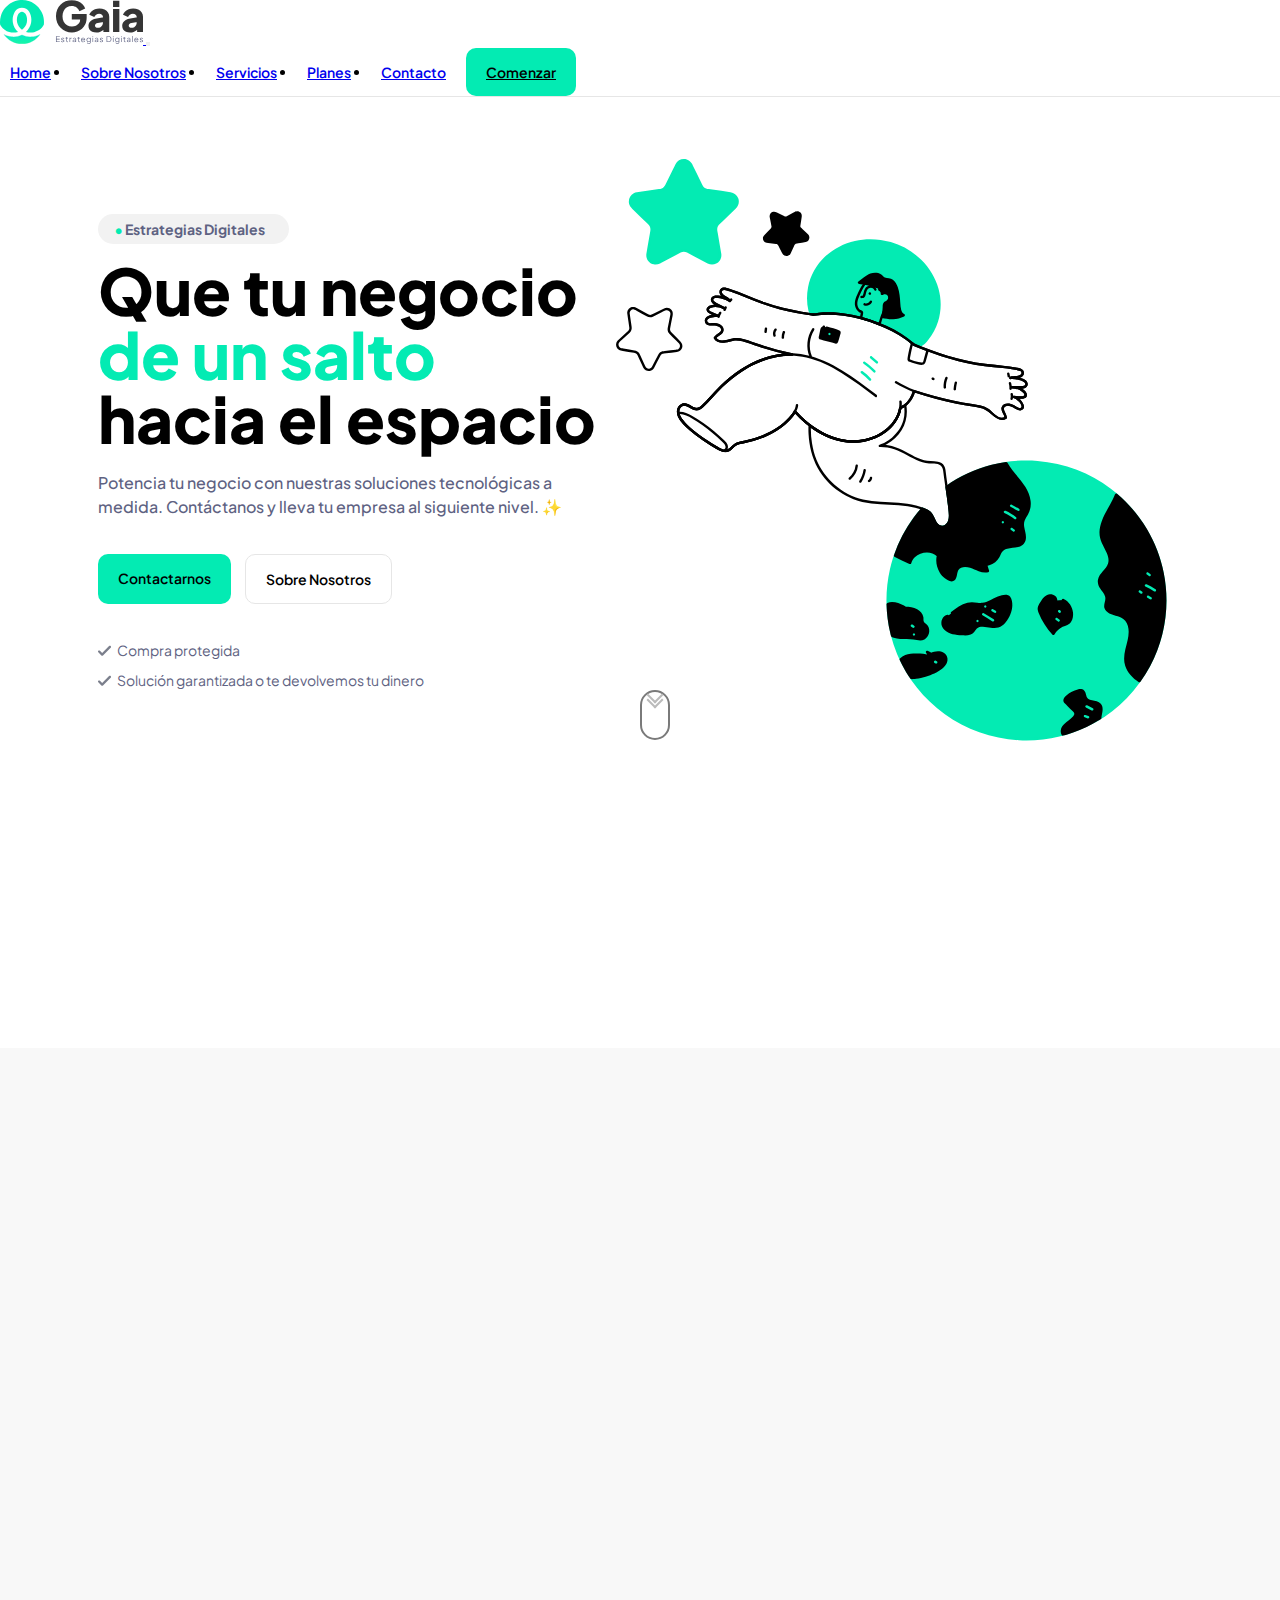
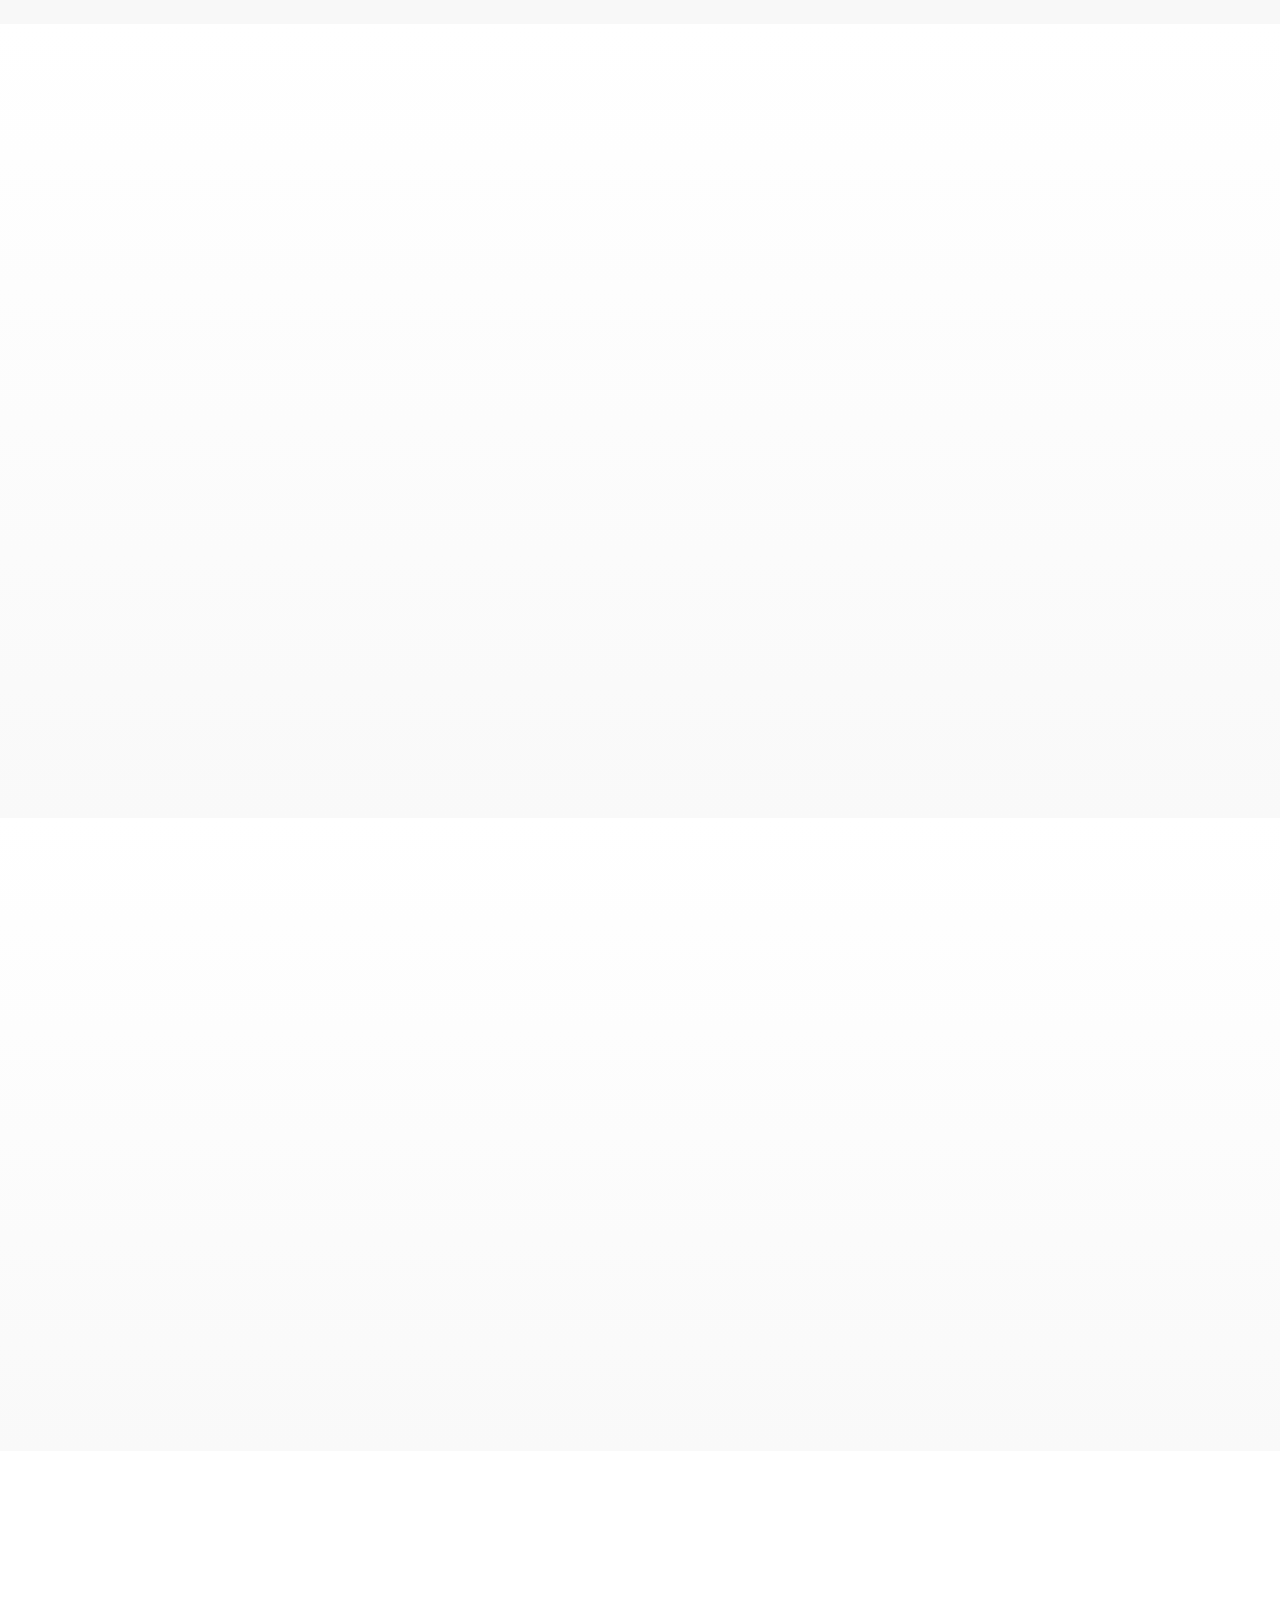
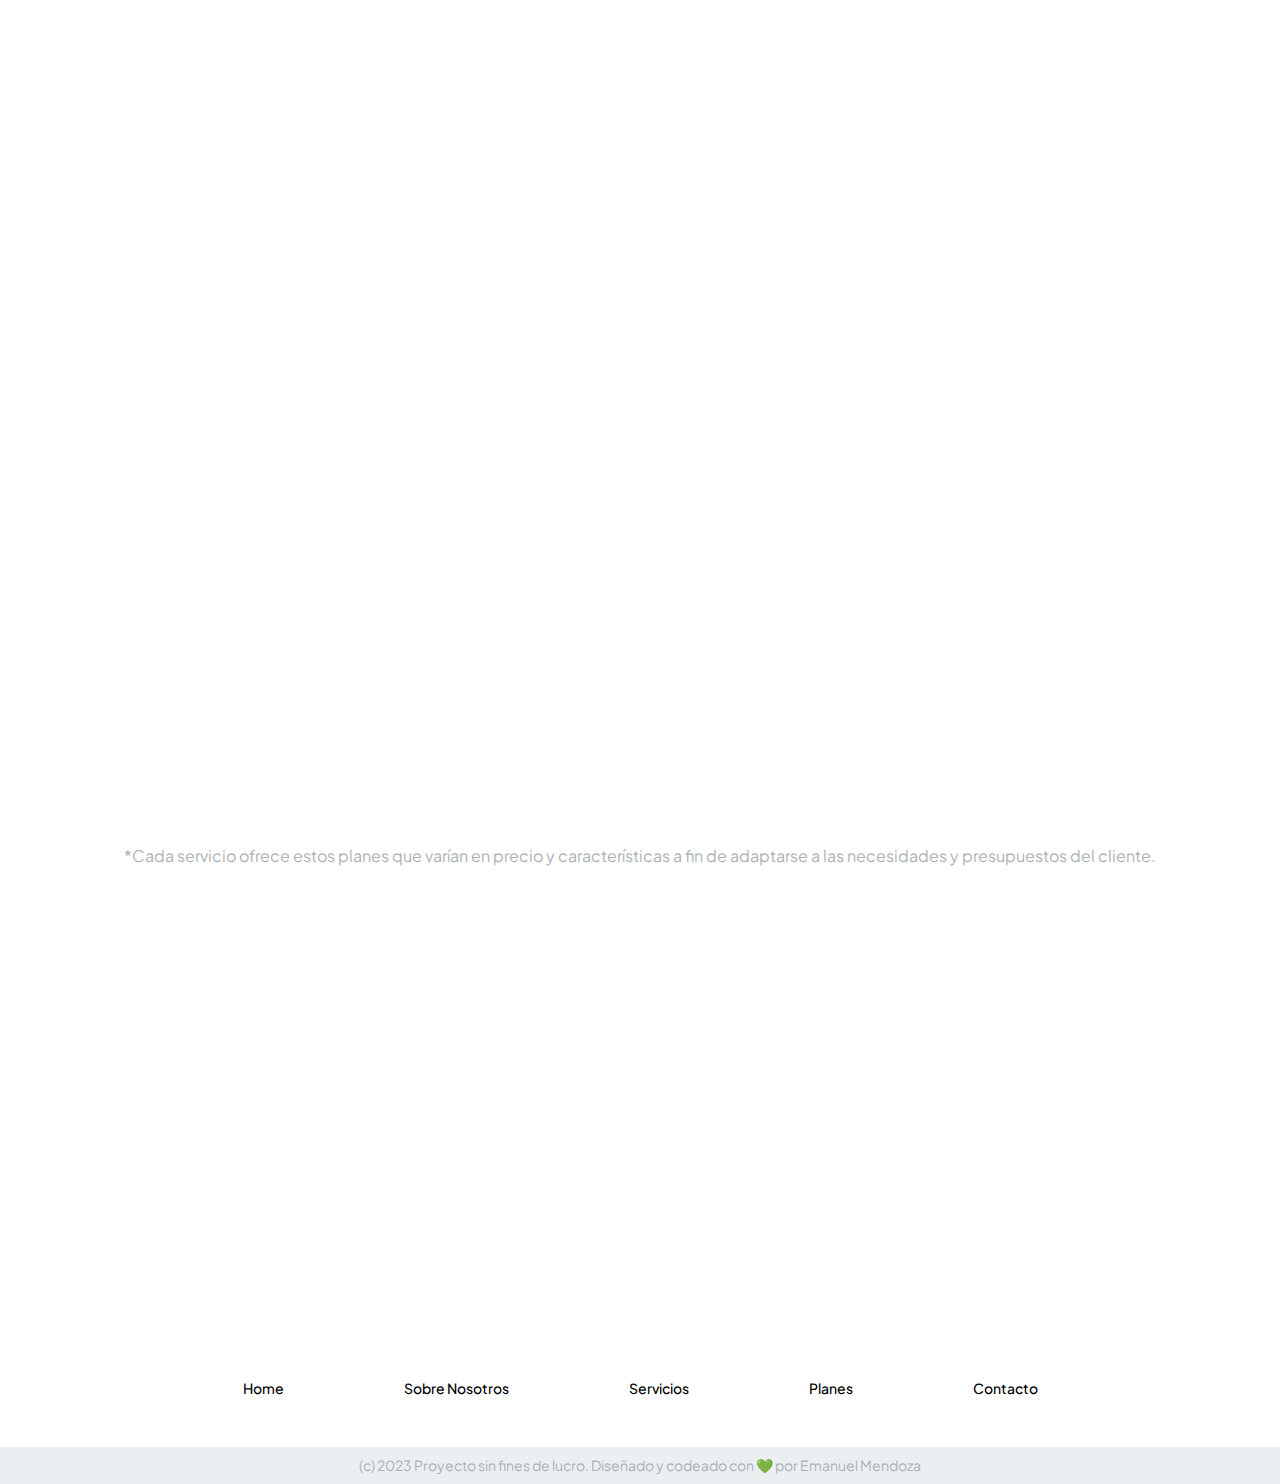
<file: index.html>
<!DOCTYPE html>
<html lang="es">
<head>
    <meta charset="UTF-8">
    <meta http-equiv="X-UA-Compatible" content="IE=edge">
    <meta name="viewport" content="width=device-width, initial-scale=1.0">
    <title>GAIA - Estrategias Digitales</title>
    <meta name="description" content="Somos una empresa especializada en brindar soluciones digitales de alta calidad. Nos enfocamos en el desarrollo web, diseño gráfico y desarrollo de aplicaciones para ayudar a nuestros clientes a alcanzar sus objetivos de negocio.">
    <meta name="keywords" content="soluciones digitales, desarrollo web, diseño gráfico, aplicaciones móviles, HTML, CSS, Responsive, objetivos de negocio, UX, UI">
    <link rel="stylesheet" href="./sass/main.css">
    <link href="https://cdn.jsdelivr.net/npm/bootstrap@5.3.0-alpha3/dist/css/bootstrap.min.css" rel="stylesheet" integrity="sha384-KK94CHFLLe+nY2dmCWGMq91rCGa5gtU4mk92HdvYe+M/SXH301p5ILy+dN9+nJOZ" crossorigin="anonymous">
    <link rel="preconnect" href="https://fonts.googleapis.com">
    <link rel="preconnect" href="https://fonts.gstatic.com" crossorigin>
    <link href="https://fonts.googleapis.com/css2?family=Plus+Jakarta+Sans:wght@200;300;400;500;600;700;800&display=swap" rel="stylesheet">
    <link rel="stylesheet" href="https://cdnjs.cloudflare.com/ajax/libs/animate.css/4.1.1/animate.min.css"/>
    <link href="https://unpkg.com/aos@2.3.1/dist/aos.css" rel="stylesheet">
    <link rel="icon" type="image/x-icon" href="./img/favicon.ico">

</head>
<body>
    <!-- Navbar -->

    <nav class="navbar navbar-expand-lg bg-body-tertiary">
        <div class="container-fluid">
        <a class="navbar-brand" href="/index.html">
            <img src="./img/logo-gaia.svg" alt="logo">
        </a>
        <button class="navbar-toggler" type="button" data-bs-toggle="collapse" data-bs-target="#navbarNavDropdown" aria-controls="navbarNavDropdown" aria-expanded="false" aria-label="Toggle navigation">
            <span class="navbar-toggler-icon"></span>
        </button>
        <div class="collapse navbar-collapse" id="navbarNavDropdown">
            <ul class="navbar-nav ms-auto">
                <li class="nav-item">
                    <a class="nav-link active" aria-current="page" href="#">Home</a>
                </li>
                <li class="nav-item">
                    <a class="nav-link" href="./pages/quienes_somos.html">Sobre Nosotros</a>
                </li>
                <li class="nav-item">
                    <a class="nav-link" href="./pages/servicios.html">Servicios</a>
                </li>
                <li class="nav-item">
                    <a class="nav-link" href="./pages/planes.html">Planes</a>
                </li>
                <li class="nav-item">
                    <a class="nav-link" href="./pages/formulario_contacto.html">Contacto</a>
                </li>
                <a href="./pages/planes.html" class="btn btn-primary">Comenzar</a>


            </ul>
        </div>
        </div>
    </nav>

      <!-- Section 1 -->

    <div class="header">
        <div class="header-content">
            <div class="text-all">
                <div class="etiqueta">
                    <p><span>•</span> Estrategias Digitales</p>
                </div>
                <div class="titulo">
                    <h1>Que tu negocio</h1>
                    <h1 class="titulo-verde">de un salto</h1>
                    <h1>hacia el espacio</h1>
                </div>
                <div class="description">
                    <p>
                        Potencia tu negocio con nuestras soluciones tecnológicas a medida. Contáctanos y lleva tu empresa al siguiente nivel. ✨
                    </p>
                </div>
                <div class="botones">
                    <div class="btn-contacto">
                        <a href="./pages/formulario_contacto.html">
                        <h3>
                            Contactarnos
                        </h3>
                        </a>
                    </div>
                    <div class="btn-us">
                        <a href="./pages/quienes_somos.html">
                        <h3>Sobre Nosotros</h3>
                        </a>
                    </div>
                </div>
                <div class="plus-info">
                    <div class="plus-info-hijo">
                        <img src="./img/check.svg" alt="check">
                        <p>Compra protegida</p>
                    </div>
                    <div class="plus-info-hijo">
                        <img src="./img/check.svg" alt="check">
                        <p>Solución garantizada o te devolvemos tu dinero</p>
                    </div>
                </div>
                
            </div>
            <div class="img-header">
                <div class="img-space">
                    <img src="./img/space-illustration.svg" alt="astronauta-salto-espacio">
                </div>
            </div>
        </div>
    </div>

    <a href="#quienes-somos-section">
        <div class="scroll-down"  data-aos="fade-up"
        data-aos-duration="2000"></div>
      </a>

<!-- Section 2: Información -->

<section class="info" data-aos="fade-up"
data-aos-duration="1500">
    <section class="grid">
        <div class="items">
            <div class="item">
                <img src="./img/corazon.svg" alt="corazon">
                <h3 class="titulos-info">
                +40
                </h3>
                <p>Clientes felices</p>
            </div>

            <div class="item">
                <img src="./img/agenda.svg" alt="agenda">
                <h3 class="titulos-info">
                +71
                </h3>
                <p>Proyectos completados</p>
            </div>

            <div class="item">
                <img src="./img/usuarios.svg" alt="usuarios">
                <h3 class="titulos-info">
                20
                </h3>
                <p>Miembros en el equipo</p>
            </div>

            <div class="item">
                <img src="./img/cohete.svg" alt=""> 
                <h3 class="titulos-info">
                25+
                </h3>
                <p>Ideas nuevas</p>
            </div>
            
        </div>
    </section>

</section>

<!-- Sección 3: Quienes Somos -->

<section id="quienes-somos-section">
    <div class="quienes-somos">
        <div class="textos-quienes-somos" data-aos="fade-up"
        data-aos-duration="2000">
            <p class="texto-top">CONOCENOS</p>
            <h2 class="texto-seccion">Quienes somos</h2>
            <p class="parrafo">Somos una empresa especializada en brindar soluciones digitales de alta calidad. Nos enfocamos en el desarrollo web, diseño gráfico y desarrollo de aplicaciones para ayudar a nuestros clientes a alcanzar sus objetivos de negocio.
            Nuestro equipo está conformado por expertos en cada una de estas áreas, con amplia experiencia en la creación de soluciones digitales efectivas. Nos esforzamos por proporcionar un servicio personalizado y eficiente a nuestros clientes, trabajando en estrecha colaboración con ellos para entender sus necesidades y objetivos.</p>
    <div class="boton" data-aos="fade-up"
    data-aos-duration="2000">
    <a href="./pages/quienes_somos.html" class="cta">Saber más</a>
    </div>
        </div>
        
    </div>
</section>

<!-- Sección 4: Servicios -->

<section id="servicios">

<div class="servicios-container">

    <div class="title-servicios">
        <div class="textos-servicios" data-aos="fade-up"
        data-aos-duration="2000">
            <p class="texto-top">LO QUE TE OFRECEMOS</p>
            <h2 class="texto-seccion">Nuestros servicios</h2>
            <p class="parrafo">Nuestro equipo está compuesto por expertos en cada área, con amplia experiencia en la creación de soluciones digitales efectivas. Nos esforzamos por proporcionar a nuestros clientes un servicio personalizado y eficiente, trabajando en estrecha colaboración con ellos para entender sus necesidades y objetivos.</p>
            
        </div>
        
    </div>

        <div class="tarjetas-grupo">
            <div class="tarjeta" data-aos="fade-zoom-in"
            data-aos-easing="ease-in-back"
            data-aos-duration="2000"
            data-aos-delay="10"
            data-aos-offset="0">
                <img src="./img/lapiz.svg" alt="lapiz">
                <h3>Diseño Gráfico</h3>
                <p>
                    Creamos imágenes y diseños atractivos y coherentes. Fortalecemos su presencia en línea y atraemos su público.
                </p>
            
                <a href="./pages/planes.html" class="boton-plan">Ver planes</a> 
            </div>
            
            <div class="tarjeta" data-aos="fade-zoom-in"
            data-aos-easing="ease-in-back"
            data-aos-duration="2200"
            data-aos-delay="50"
            data-aos-offset="0">
                <img src="./img/pc.svg" alt="computadora">
                <h3>Desarrollo Web</h3>
                <p>
                    Creamos sitios web optimizados y adaptables. Mejoramos la presencia en línea de nuestros clientes.
                </p>
            <a href="./pages/planes.html" class="boton-plan">Ver planes</a> 
            </div>

            <div class="tarjeta" data-aos="fade-zoom-in"
            data-aos-easing="ease-in-back"
            data-aos-duration="2400"
            data-aos-delay="100"
            data-aos-offset="0">
                <img src="./img/mobile.svg" alt="celular">
                <h3>App Development</h3>
                <p>
                    Creamos aplicaciones móviles y de escritorio intuitivas. Damos soluciones personalizadas y eficaces para su idea.
                </p>
                <a href="./pages/planes.html" class="boton-plan">Ver planes</a> 
            </div>
        </div>
    </div>
</div>

</section>

<!-- Sección 5: Qué dicen de nosotros -->

<section id="que-dicen-de-nosotros">

    <div class="que-dicen-nosotros">
        <div class="texto-seccion" data-aos="fade-up"
        data-aos-duration="2000">
            <p class="texto-top">RESEÑAS DE CLIENTES</p>
            <h2>Qué dicen sobre nosotros <span class="emoji">😊</span> </h2>
            <p>"Nos enorgullecemos de proporcionar soluciones digitales excepcionales para ayudar a nuestros clientes a alcanzar el éxito en línea".
            </p>
        </div>
        <div class="opiniones-grupo">
            <div class="opinion" data-aos="fade-zoom-in"
            data-aos-easing="ease-in-back"
            data-aos-duration="1500"
            data-aos-delay="10"
            data-aos-offset="0">
                <img src="./img/estrellas.svg" alt="estrellas" class="estrellas">
                <p>Necesitaba un sitio web para mi negocio y estoy impresionado con el resultado final.</p>
                <div class="user">
                    <div class="imagen-usuario">
                        <img src="./img/cliente-1.png" alt="">
                    </div>
                    <div class="texto-opinion">
                        <h4 class="usuario">Esteban Andergand</h4>
                        <p class="profesion">Frego Indumentarias</p>
                    </div>
                </div>
            </div>
            <div class="opinion" data-aos="fade-zoom-in"
            data-aos-easing="ease-in-back"
            data-aos-duration="1500"
            data-aos-delay="50"
            data-aos-offset="0">
                <img src="./img/estrellas.svg" alt="estrellas" class="estrellas">
                <p>Diseñaron mi logotipo y otros materiales de marketing y estoy muy satisfecha con los resultados.</p>
                <div class="user">
                    <div class="imagen-usuario">
                        <img src="./img/cliente-2.png" alt="">
                    </div>
                    <div class="texto-opinion">
                        <h4 class="usuario">Ana García Torres</h4>
                        <p class="profesion">Comerciante</p>
                    </div>
                </div>
            </div>
            <div class="opinion" data-aos="fade-zoom-in"
            data-aos-easing="ease-in-back"
            data-aos-duration="1500"
            data-aos-delay="100"
            data-aos-offset="0">
                <img src="./img/estrellas.svg" alt="estrellas" class="estrellas">
                <p>GAIA desarrolló una aplicación personalizada para mi empresa y estoy muy contento con el resultado.</p>
                <div class="user">
                    <div class="imagen-usuario">
                        <img src="./img/cliente-3.png" alt="">
                    </div>
                    <div class="texto-opinion">
                        <h4 class="usuario">Carlos Méndez Rodríguez</h4>
                        <p class="profesion">Plataforma E-learning Badú</p>
                    </div>
                </div>
            </div>
        </div>
    </div>
</section>

<!-- Sección 6: Planes -->

<section id="planes-curso">

    <div class="planes">
        <div class="texto-seccion-planes" data-aos="fade-up"
        data-aos-duration="2000">
            <p class="texto-superior">
                PENSADO PARA VOS
            </p>
            <h2>Nuestros planes</h2>
            <p class="parrafo">"Nos enorgullecemos de proporcionar soluciones digitales excepcionales para ayudar a nuestros clientes a alcanzar el éxito en línea".
            </p>
        </div>
        <div class="planes-grupo">
            <div class="plan" data-aos="fade-zoom-in"
            data-aos-easing="ease-in-back"
            data-aos-duration="1500"
            data-aos-delay="10"
            data-aos-offset="0">
                <h2 class="titulo-plan">Starter</h2>
                <ul>
                    <li>Configuración rápida y sencilla</li>
                    <li>Diseño y desarrollo personalizado</li>
                    <li>Soporte técnico básico.</li>
                    <li>Hasta 5 páginas web (desarrollo web)</li>
                </ul>
                <h2 class="precio">
                    <span class="simbolo">$</span>100
                </h2>
                <a href="./pages/servicios.html" class="boton-plan">Contratar</a>
            </div>
            <div class="plan" data-aos="fade-zoom-in"
            data-aos-easing="ease-in-back"
            data-aos-duration="1500"
            data-aos-delay="50"
            data-aos-offset="0">
                <h2 class="titulo-plan">Professional</h2>
                    <ul>
                        <li>Funciones adicionales como seguridad avanzada, SEO y analítica web (desarrollo web)</li>
                        <li>Integración de redes sociales (desarrollo web y diseño gráfico)</li>
                        <li>Soporte técnico mejorado</li>
                        <li>Hasta 20 páginas web (desarrollo web)</li>
                        <li>Diseño de marca (diseño gráfico)</li>
                        <li>Desarrollo de aplicaciones más avanzado con características adicionales como seguridad, integración de datos y soporte técnico mejorado.</li>
                    </ul>
                    <h2 class="precio"><span class="simbolo">$</span>500</h2>
                    <a href="./pages/servicios.html" class="boton-plan">Contratar</a>
            </div>
            <div class="plan" data-aos="fade-zoom-in"
            data-aos-easing="ease-in-back"
            data-aos-duration="1500"
            data-aos-delay="100"
            data-aos-offset="0">
                <h2 class="titulo-plan">Gold</h2>
                    <ul>
                        <li>Características avanzadas como integración de aplicaciones, múltiples idiomas, integración de bases de datos, diseño o desarrollo personalizado a gran escala y soporte técnico de nivel empresarial.</li>
                        <li>Integración de bases de datos y servicios de backend avanzados (desarrollo web)</li>
                        <li>Diseño gráfico personalizado con ilimitadas revisiones y asesoramiento en la estrategia de marketing.</li>
                        <li>Desarrollo de aplicaciones personalizadas a gran escala con características avanzadas como integración de aplicaciones, análisis de datos y soporte técnico de nivel empresarial.</li>
                    </ul>
                    <h2 class="precio"><span class="simbolo">$</span>1000</h2>
                    <a href="./pages/servicios.html" class="boton-plan">Contratar</a>
            </div>
        
            </div>
            <div class="disclaimer">
                <p>
                    *Cada servicio ofrece estos planes que varían en precio y características a fin de adaptarse a las necesidades y presupuestos del cliente.
                </p>
            </div>

    </div>
</section>

<!-- Sección 7: Contacto por dudas -->

<section id="contacto">
    <div class="dudas-contacto" data-aos="fade-up"
    data-aos-duration="2000">
        <div class="textos-duda">
            <h2 class="titulo-duda">¿Alguna duda?</h2>
            <p class="parrafo-duda">Estaremos felices de poder contestarte.</p>
        </div>
        <div class="boton-contacto">
        <a href="/pages/formulario_contacto.html" >Realizar una consulta</a>
        </div>
    </div>
</section>


<!-- Footer -->

<footer>
    <div class="logo-footer" data-aos="fade-zoom-in"
    data-aos-easing="ease-in-back"
    data-aos-duration="2000"
    data-aos-delay="10"
    data-aos-offset="0">
        <a href="#"><img src="./img/logo-gaia.svg" alt="Logo Gaia"></a>
    </div>
    <nav>
        <ul>
            <li><a href="/index.html">Home</a></li>
            <li><a href="/pages/quienes_somos.html">Sobre Nosotros</a></li>
            <li><a href="/pages/servicios.html">Servicios</a></li>
            <li><a href="/pages/planes.html">Planes</a></li>
            <li><a href="/pages/formulario_contacto.html">Contacto</a></li>
        </ul>
    </nav>
    <div class="copyright">
        <p>
            (c) 2023 Proyecto sin fines de lucro. Diseñado y codeado con 💚 por Emanuel Mendoza
        </p>
    </div>
</footer>


<script src="https://cdn.jsdelivr.net/npm/bootstrap@5.3.0-alpha1/dist/js/bootstrap.bundle.min.js" integrity="sha384-w76AqPfDkMBDXo30jS1Sgez6pr3x5MlQ1ZAGC+nuZB+EYdgRZgiwxhTBTkF7CXvN" crossorigin="anonymous"></script>

<script src="https://unpkg.com/aos@2.3.1/dist/aos.js"></script>
<script>
    AOS.init();
  </script>
</body>
</html>
</file>
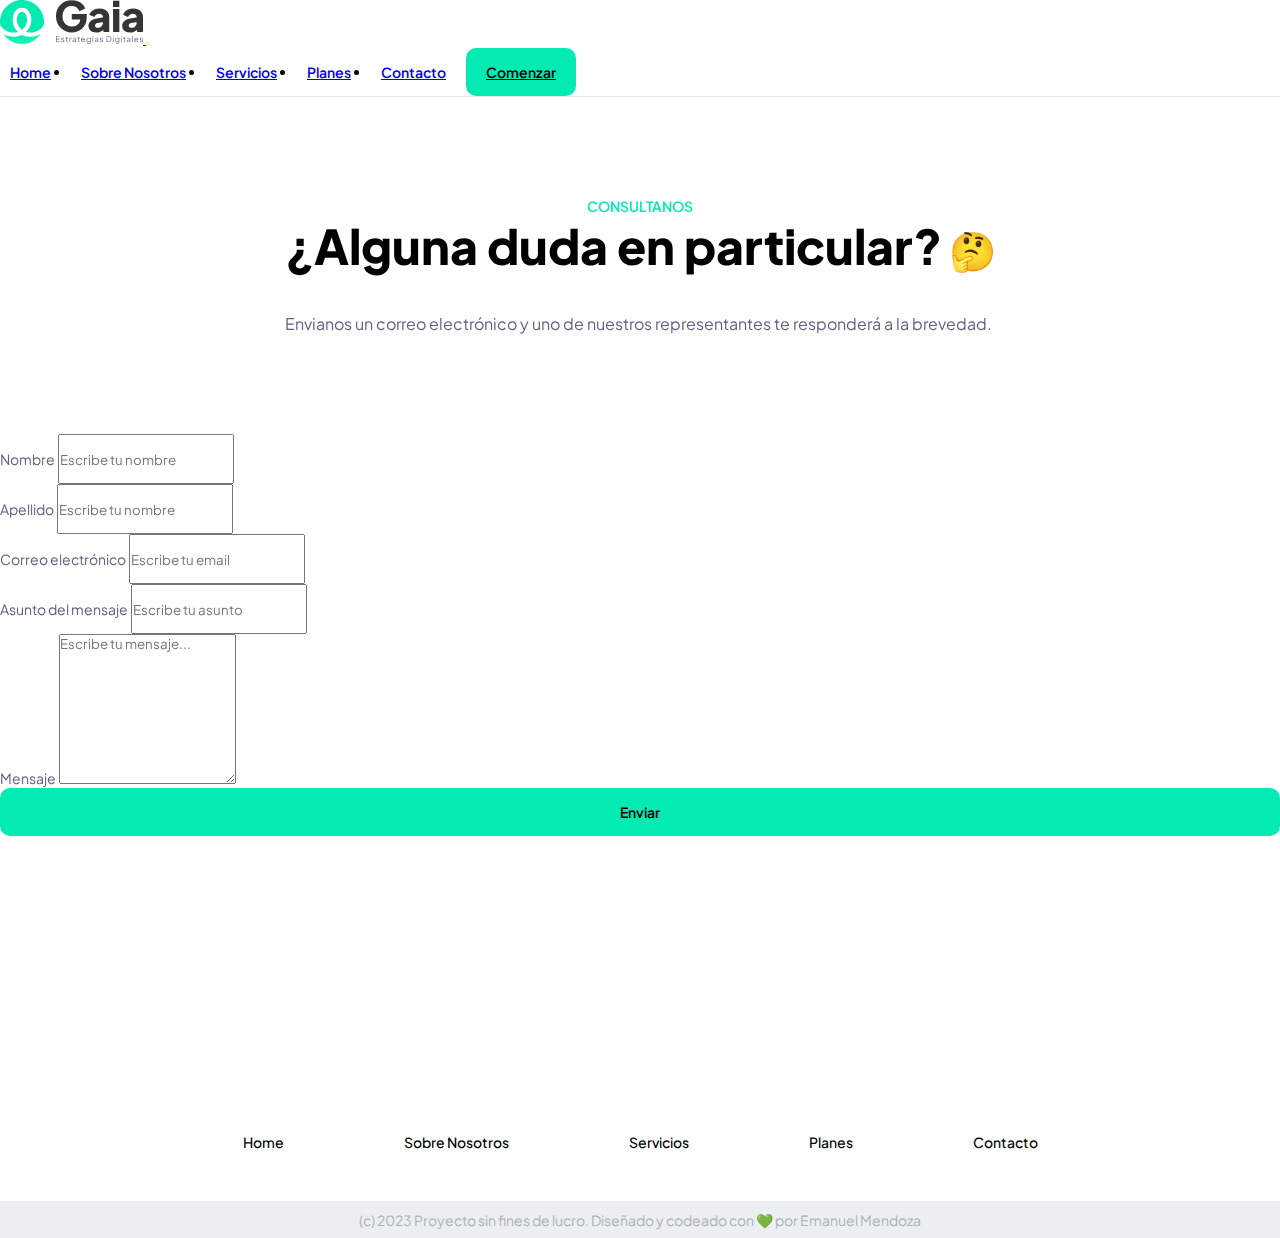
<file: pages/formulario_contacto.html>
<!DOCTYPE html>
<html lang="es">
<head>
    <meta charset="UTF-8">
    <meta http-equiv="X-UA-Compatible" content="IE=edge">
    <meta name="viewport" content="width=device-width, initial-scale=1.0">
    <title>GAIA - Estrategias Digitales</title>
    <meta name="description" content="En GAIA - Estrategias Digitales estamos para escucharte. Comunicate con nosotros por cualquier duda sobre nuestros planes y presupuestos. Si lo necesitas también podemos armarte un presupuesto personalizado. Sea cual sea tu situación, estaremos encantados de contestarte.">
    <meta name="keywords" content="soluciones digitales, contacto, atención, dudas, presupuesto, propuesta">
    <link rel="stylesheet" href="../sass/main.css">
    <link href="https://cdn.jsdelivr.net/npm/bootstrap@5.3.0-alpha3/dist/css/bootstrap.min.css" rel="stylesheet" integrity="sha384-KK94CHFLLe+nY2dmCWGMq91rCGa5gtU4mk92HdvYe+M/SXH301p5ILy+dN9+nJOZ" crossorigin="anonymous">
    <link rel="preconnect" href="https://fonts.googleapis.com">
    <link rel="preconnect" href="https://fonts.gstatic.com" crossorigin>
    <link href="https://fonts.googleapis.com/css2?family=Plus+Jakarta+Sans:wght@200;300;400;500;600;700;800&display=swap" rel="stylesheet">
    <link rel="stylesheet" href="https://cdnjs.cloudflare.com/ajax/libs/animate.css/4.1.1/animate.min.css"/>
    <link href="https://unpkg.com/aos@2.3.1/dist/aos.css" rel="stylesheet">
    <link rel="icon" type="image/x-icon" href="./img/favicon.ico">

</head>
<body>
    <!-- Navbar -->

    <nav class="navbar navbar-expand-lg bg-body-tertiary">
        <div class="container-fluid">
        <a class="navbar-brand" href="../index.html">
            <img src="../img/logo-gaia.svg" alt="logo">
        </a>
        <button class="navbar-toggler" type="button" data-bs-toggle="collapse" data-bs-target="#navbarNavDropdown" aria-controls="navbarNavDropdown" aria-expanded="false" aria-label="Toggle navigation">
            <span class="navbar-toggler-icon"></span>
        </button>
        <div class="collapse navbar-collapse" id="navbarNavDropdown">
            <ul class="navbar-nav ms-auto">
                <li class="nav-item">
                    <a class="nav-link" aria-current="page" href="../index.html">Home</a>
                </li>
                <li class="nav-item">
                    <a class="nav-link" href="./quienes_somos.html">Sobre Nosotros</a>
                </li>
                <li class="nav-item">
                    <a class="nav-link" href="./servicios.html">Servicios</a>
                </li>
                <li class="nav-item">
                    <a class="nav-link" href="./planes.html">Planes</a>
                </li>
                <li class="nav-item">
                    <a class="nav-link active" href="./formulario_contacto.html">Contacto</a>
                </li>
                <a href="./planes.html" class="btn btn-primary">Comenzar</a>


            </ul>
        </div>
        </div>
    </nav>

<!-- Seccion 1: Formulario -->

<section>

        <div class="container-servicios"  data-aos="fade-up"
        data-aos-duration="2000">
            <div class="texto-seccion">
                <p class="texto-top">CONSULTANOS</p>
                <h2 class="titulo-consulta">¿Alguna duda en particular?<span class="emoji"> 🤔</span></h2>
                <p class="parrafo-consulta">Envianos un correo electrónico y uno de nuestros representantes te responderá a la brevedad.</p>
            </div>
        </div>


        <div class="container"  data-aos="fade-up"
        data-aos-duration="3000"
        data-aos-delay="100">
            <form action="" class="row g-3">

                <div class="col-6">
                    <label for="nombre" class="form-label">Nombre</label>
                    <input type="text" class="form-control" id="nombre" placeholder="Escribe tu nombre">
                </div>

                <div class="col-6">
                    <label for="apellido" class="form-label">Apellido</label>
                    <input type="text" class="form-control" id="apellido" placeholder="Escribe tu nombre">
                </div>


                <div class="col-6">
                    <label for="emailInput" class="form-label">Correo electrónico</label>
                    <input type="email" class="form-control" id="emailInput" placeholder="Escribe tu email">
                </div>

                <div class="col-6">
                    <label for="inputAddress" class="form-label">Asunto del mensaje</label>
                    <input type="text" class="form-control" id="inputAddress" placeholder="Escribe tu asunto">
                </div>
                
                <div class="col-12">
                    <label for="inputMessage" class="form-label">Mensaje</label>
                    <textarea class="form-control area" id="inputMessage" placeholder="Escribe tu mensaje..."></textarea>

                <div class="col-12 mt-3">
                    <div class="text-end">
                    <button type="submit" class="btn bg-custom custom-btn rounded-0">Enviar</button>
                    </div>
                </div>
                    
                    
                </div>

            </form>     
            

        </div>

      
</section>

<!-- Footer -->

<footer>
    <div class="logo-footer" data-aos="fade-zoom-in"
    data-aos-easing="ease-in-back"
    data-aos-duration="2000"
    
    data-aos-offset="0">
        <a href="#"><img src="../img/logo-gaia.svg" alt="Logo Gaia"></a>
    </div>
    <nav>
        <ul>
            <li><a href="../index.html">Home</a></li>
            <li><a href="./quienes_somos.html">Sobre Nosotros</a></li>
            <li><a href="./servicios.html">Servicios</a></li>
            <li><a href="./planes.html">Planes</a></li>
            <li><a href="./formulario_contacto.html">Contacto</a></li>
        </ul>
    </nav>
    <div class="copyright">
        <p>
            (c) 2023 Proyecto sin fines de lucro. Diseñado y codeado con 💚 por Emanuel Mendoza
        </p>
    </div>
</footer>


<script src="https://cdn.jsdelivr.net/npm/bootstrap@5.3.0-alpha1/dist/js/bootstrap.bundle.min.js" integrity="sha384-w76AqPfDkMBDXo30jS1Sgez6pr3x5MlQ1ZAGC+nuZB+EYdgRZgiwxhTBTkF7CXvN" crossorigin="anonymous"></script>

<script src="https://unpkg.com/aos@2.3.1/dist/aos.js"></script>
<script>
    AOS.init();
  </script>
</body>
</html>
</file>
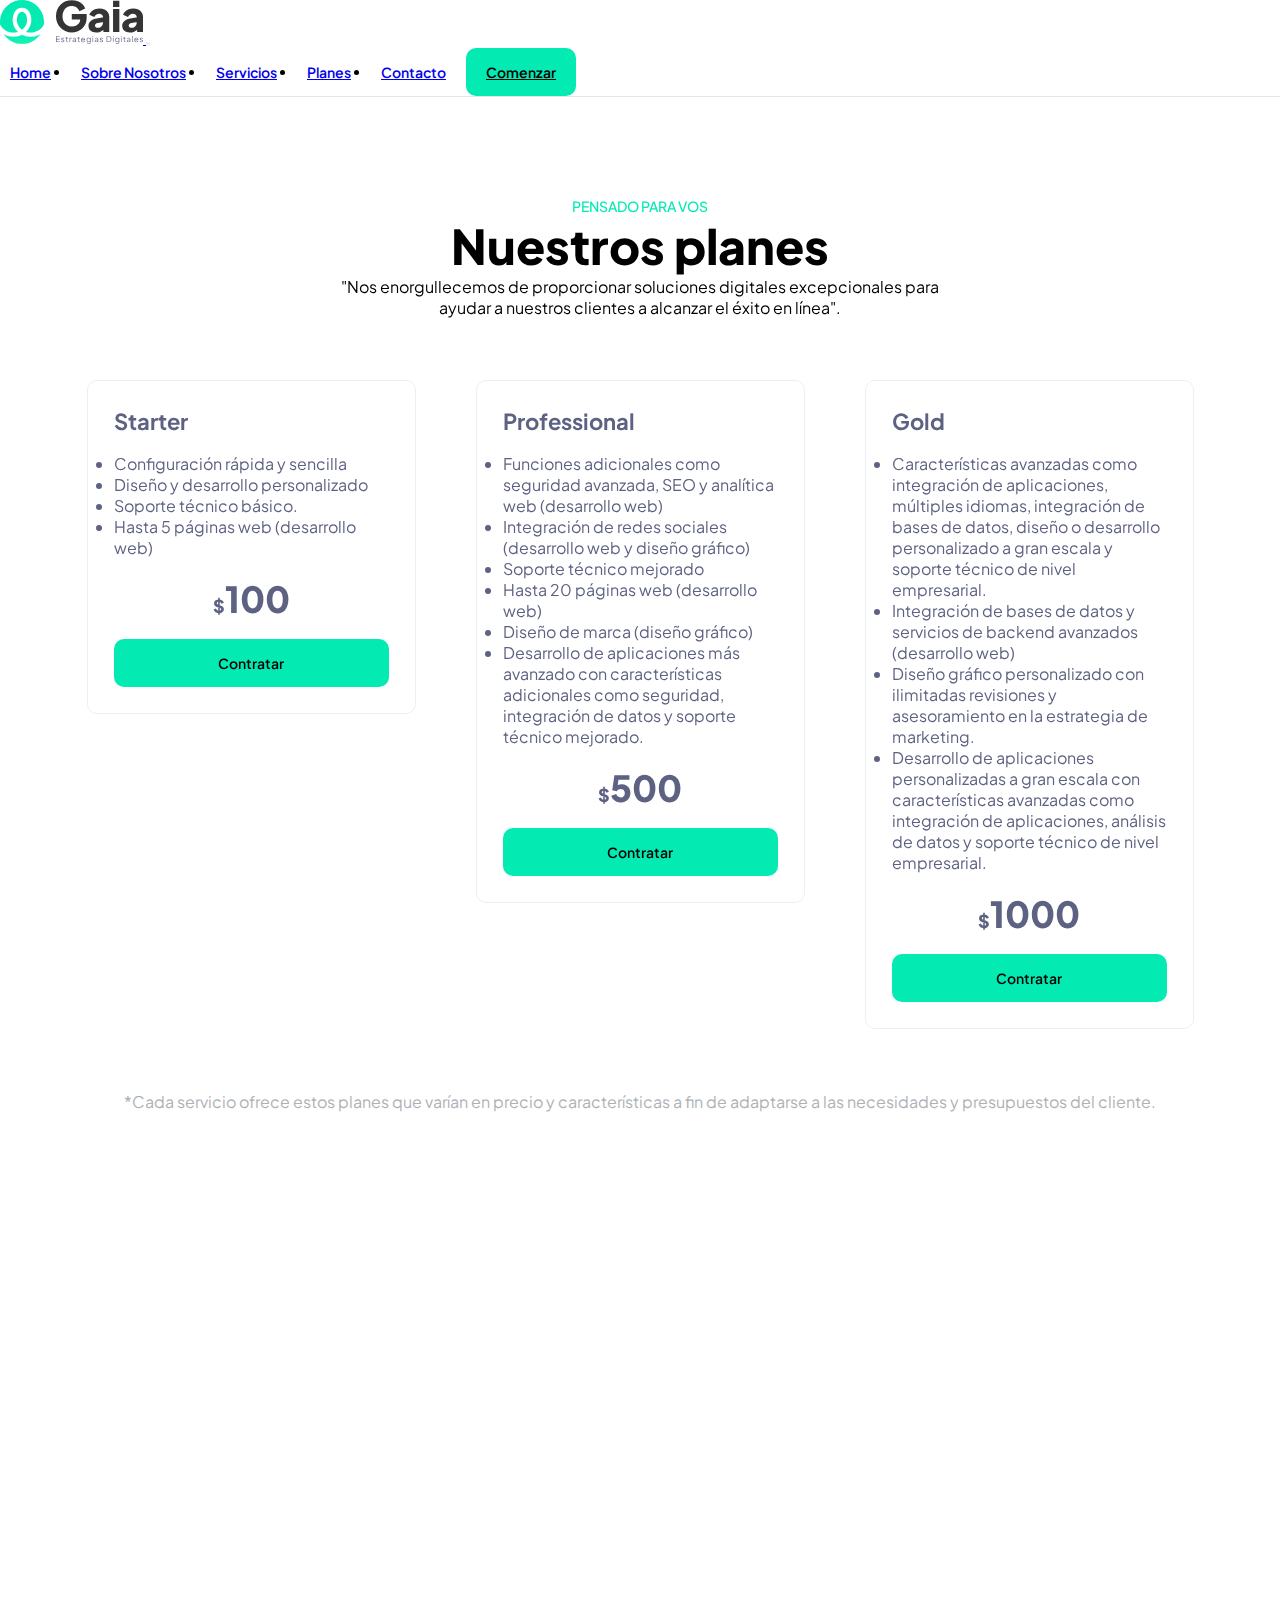
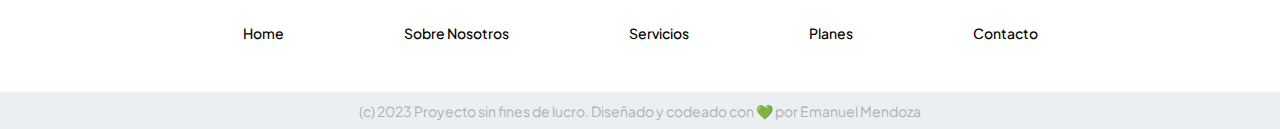
<file: pages/planes.html>
<!DOCTYPE html>
<html lang="es">
<head>
    <meta charset="UTF-8">
    <meta http-equiv="X-UA-Compatible" content="IE=edge">
    <meta name="viewport" content="width=device-width, initial-scale=1.0">
    <title>GAIA - Estrategias Digitales</title>
    <meta name="description" content="Descubre los planes y precios de los servicios digitales que ofrecemos. Gracias a nuestro novedoso sistema encontrarás el servicio especifico que se adapte a ti como cliente. No importa si eres un pequeño comerciante o una gran empresa. Contrata ahora y obtén soluciones digitales de alta calidad para impulsar tu negocio en línea.">
    <meta name="keywords" content="planes, plan, adaptados al cliente, comerciante, empresas, desarrollo web, diseño gráfico, transformación digital, impulsar negocio, aplicaciones móviles, HTML, CSS, Javascrip, Responsive, objetivos de negocio, UX, UI">
    <link rel="stylesheet" href="../sass/main.css">
    <link href="https://cdn.jsdelivr.net/npm/bootstrap@5.3.0-alpha3/dist/css/bootstrap.min.css" rel="stylesheet" integrity="sha384-KK94CHFLLe+nY2dmCWGMq91rCGa5gtU4mk92HdvYe+M/SXH301p5ILy+dN9+nJOZ" crossorigin="anonymous">
    <link rel="preconnect" href="https://fonts.googleapis.com">
    <link rel="preconnect" href="https://fonts.gstatic.com" crossorigin>
    <link href="https://fonts.googleapis.com/css2?family=Plus+Jakarta+Sans:wght@200;300;400;500;600;700;800&display=swap" rel="stylesheet">
    <link rel="stylesheet" href="https://cdnjs.cloudflare.com/ajax/libs/animate.css/4.1.1/animate.min.css"/>
    <link href="https://unpkg.com/aos@2.3.1/dist/aos.css" rel="stylesheet">
    <link rel="icon" type="image/x-icon" href="../img/favicon.ico">

</head>
<body>
    <!-- Navbar -->

    <nav class="navbar navbar-expand-lg bg-body-tertiary">
        <div class="container-fluid">
        <a class="navbar-brand" href="../index.html">
            <img src="../img/logo-gaia.svg" alt="logo">
        </a>
        <button class="navbar-toggler" type="button" data-bs-toggle="collapse" data-bs-target="#navbarNavDropdown" aria-controls="navbarNavDropdown" aria-expanded="false" aria-label="Toggle navigation">
            <span class="navbar-toggler-icon"></span>
        </button>
        <div class="collapse navbar-collapse" id="navbarNavDropdown">
            <ul class="navbar-nav ms-auto">
                <li class="nav-item">
                    <a class="nav-link" aria-current="page" href="../index.html">Home</a>
                </li>
                <li class="nav-item">
                    <a class="nav-link" href="./quienes_somos.html">Sobre Nosotros</a>
                </li>
                <li class="nav-item">
                    <a class="nav-link" href="./servicios.html">Servicios</a>
                </li>
                <li class="nav-item">
                    <a class="nav-link active" href="./planes.html">Planes</a>
                </li>
                <li class="nav-item">
                    <a class="nav-link" href="./formulario_contacto.html">Contacto</a>
                </li>
                <a href="./pages/planes.html" class="btn btn-primary">Comenzar</a>


            </ul>
        </div>
        </div>
    </nav>

<!-- Sección 6: Planes -->

<section id="planes-curso">

    <div class="planes">
        <div class="texto-seccion-planes" data-aos="fade-up"
        data-aos-duration="2000">
            <p class="texto-superior">
                PENSADO PARA VOS
            </p>
            <h2>Nuestros planes</h2>
            <p class="parrafo">"Nos enorgullecemos de proporcionar soluciones digitales excepcionales para ayudar a nuestros clientes a alcanzar el éxito en línea".
            </p>
        </div>
        <div class="planes-grupo">
            <div class="plan" data-aos="fade-zoom-in"
            data-aos-easing="ease-in-back"
            data-aos-duration="1500"
            data-aos-delay="10"
            data-aos-offset="0">
                <h2 class="titulo-plan">Starter</h2>
                <ul>
                    <li>Configuración rápida y sencilla</li>
                    <li>Diseño y desarrollo personalizado</li>
                    <li>Soporte técnico básico.</li>
                    <li>Hasta 5 páginas web (desarrollo web)</li>
                </ul>
                <h2 class="precio">
                    <span class="simbolo">$</span>100
                </h2>
                <a href="./pages/servicios.html" class="boton-plan">Contratar</a>
            </div>
            <div class="plan" data-aos="fade-zoom-in"
            data-aos-easing="ease-in-back"
            data-aos-duration="1500"
            data-aos-delay="50"
            data-aos-offset="0">
                <h2 class="titulo-plan">Professional</h2>
                    <ul>
                        <li>Funciones adicionales como seguridad avanzada, SEO y analítica web (desarrollo web)</li>
                        <li>Integración de redes sociales (desarrollo web y diseño gráfico)</li>
                        <li>Soporte técnico mejorado</li>
                        <li>Hasta 20 páginas web (desarrollo web)</li>
                        <li>Diseño de marca (diseño gráfico)</li>
                        <li>Desarrollo de aplicaciones más avanzado con características adicionales como seguridad, integración de datos y soporte técnico mejorado.</li>
                    </ul>
                    <h2 class="precio"><span class="simbolo">$</span>500</h2>
                    <a href="./pages/servicios.html" class="boton-plan">Contratar</a>
            </div>
            <div class="plan" data-aos="fade-zoom-in"
            data-aos-easing="ease-in-back"
            data-aos-duration="1500"
            data-aos-delay="100"
            data-aos-offset="0">
                <h2 class="titulo-plan">Gold</h2>
                    <ul>
                        <li>Características avanzadas como integración de aplicaciones, múltiples idiomas, integración de bases de datos, diseño o desarrollo personalizado a gran escala y soporte técnico de nivel empresarial.</li>
                        <li>Integración de bases de datos y servicios de backend avanzados (desarrollo web)</li>
                        <li>Diseño gráfico personalizado con ilimitadas revisiones y asesoramiento en la estrategia de marketing.</li>
                        <li>Desarrollo de aplicaciones personalizadas a gran escala con características avanzadas como integración de aplicaciones, análisis de datos y soporte técnico de nivel empresarial.</li>
                    </ul>
                    <h2 class="precio"><span class="simbolo">$</span>1000</h2>
                    <a href="./pages/servicios.html" class="boton-plan">Contratar</a>
            </div>
        
            </div>
            <div class="disclaimer">
                <p>
                    *Cada servicio ofrece estos planes que varían en precio y características a fin de adaptarse a las necesidades y presupuestos del cliente.
                </p>
            </div>

    </div>
</section>

<!-- Sección 7: Contacto por dudas -->

<section id="contacto">
    <div class="dudas-contacto" data-aos="fade-up"
    data-aos-duration="2000">
        <div class="textos-duda">
            <h2 class="titulo-duda">¿Alguna duda?</h2>
            <p class="parrafo-duda">Estaremos felices de poder contestarte.</p>
        </div>
        <div class="boton-contacto">
        <a href="./formulario_contacto.html" >Realizar una consulta</a>
        </div>
    </div>
</section>


<!-- Footer -->

<footer>
    <div class="logo-footer" data-aos="fade-zoom-in"
    data-aos-easing="ease-in-back"
    data-aos-duration="2000"
    data-aos-delay="10"
    data-aos-offset="0">
        <a href="#"><img src="../img/logo-gaia.svg" alt="Logo Gaia"></a>
    </div>
    <nav>
        <ul>
            <li><a href="../index.html">Home</a></li>
            <li><a href="./quienes_somos.html">Sobre Nosotros</a></li>
            <li><a href="./servicios.html">Servicios</a></li>
            <li><a href="./planes.html">Planes</a></li>
            <li><a href="./pages/formulario_contacto.html">Contacto</a></li>
        </ul>
    </nav>
    <div class="copyright">
        <p>
            (c) 2023 Proyecto sin fines de lucro. Diseñado y codeado con 💚 por Emanuel Mendoza
        </p>
    </div>
</footer>


<script src="https://cdn.jsdelivr.net/npm/bootstrap@5.3.0-alpha1/dist/js/bootstrap.bundle.min.js" integrity="sha384-w76AqPfDkMBDXo30jS1Sgez6pr3x5MlQ1ZAGC+nuZB+EYdgRZgiwxhTBTkF7CXvN" crossorigin="anonymous"></script>

<script src="https://unpkg.com/aos@2.3.1/dist/aos.js"></script>
<script>
    AOS.init();
  </script>
</body>
</html>
</file>
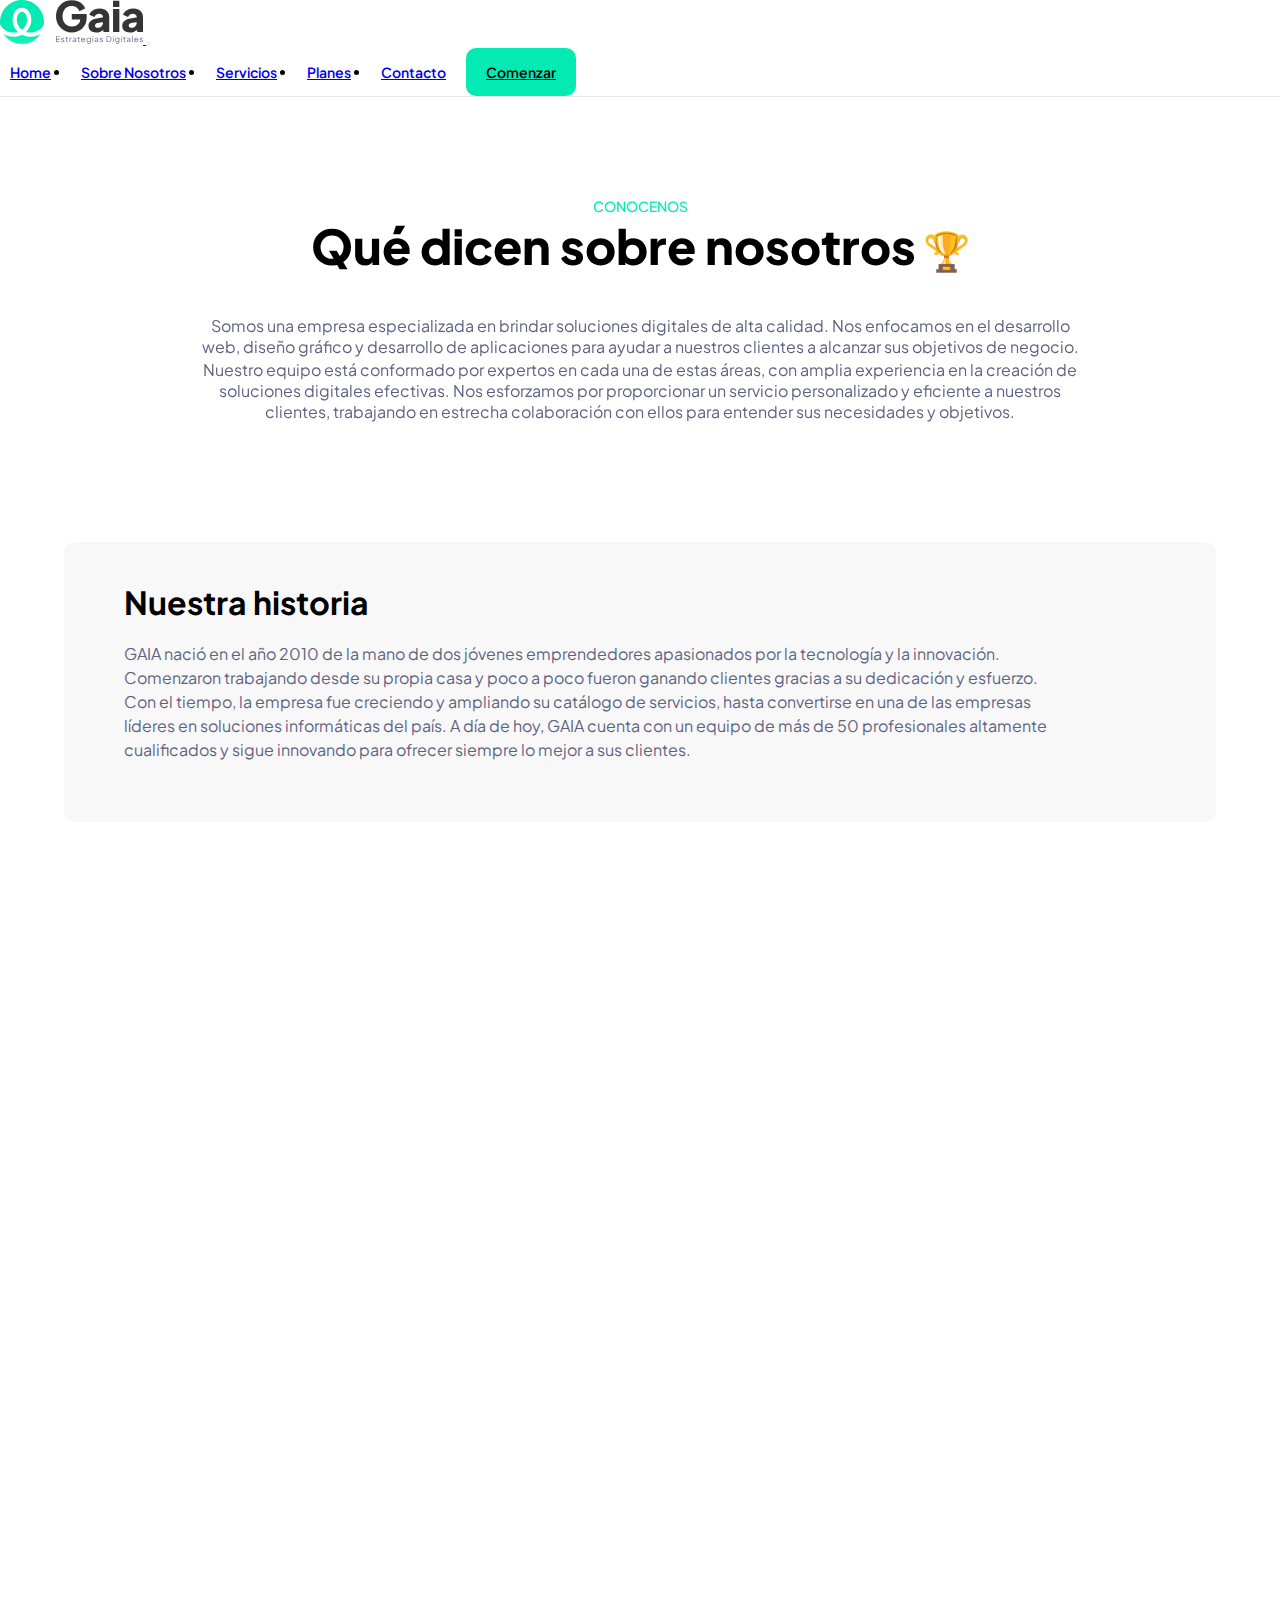
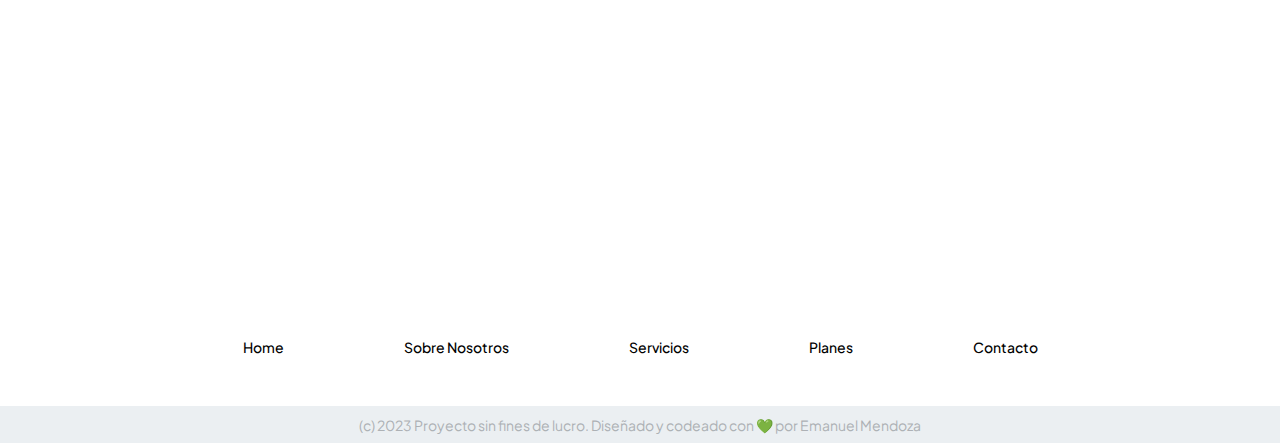
<file: pages/quienes_somos.html>
<!DOCTYPE html>
<html lang="es">
<head>
    <meta charset="UTF-8">
    <meta http-equiv="X-UA-Compatible" content="IE=edge">
    <meta name="viewport" content="width=device-width, initial-scale=1.0">
    <title>GAIA - Estrategias Digitales</title>
    <meta name="description" content="Conoce a GAIA, una empresa líder en soluciones digitales de alta calidad. GAIA te ofrece servicios de desarrollo web, diseño gráfico y desarrollo de aplicaciones para ayudarte a alcanzar tus objetivos de negocio. Descubre su historia, su equipo y lo que dicen sus clientes sobre ellos.">
    <meta name="keywords" content="GAIA, empresa, soluciones de alta calidad, nosotros, nuestra historia, filosofia de gaia, nacimiento, soluciones digitales, desarrollo web, diseño gráfico, aplicaciones móviles, HTML, CSS, Responsive, objetivos de negocio, UX, UI">
    <link rel="stylesheet" href="../sass/main.css">
    <link href="https://cdn.jsdelivr.net/npm/bootstrap@5.3.0-alpha3/dist/css/bootstrap.min.css" rel="stylesheet" integrity="sha384-KK94CHFLLe+nY2dmCWGMq91rCGa5gtU4mk92HdvYe+M/SXH301p5ILy+dN9+nJOZ" crossorigin="anonymous">
    <link rel="preconnect" href="https://fonts.googleapis.com">
    <link rel="preconnect" href="https://fonts.gstatic.com" crossorigin>
    <link href="https://fonts.googleapis.com/css2?family=Plus+Jakarta+Sans:wght@200;300;400;500;600;700;800&display=swap" rel="stylesheet">
    <link rel="stylesheet" href="https://cdnjs.cloudflare.com/ajax/libs/animate.css/4.1.1/animate.min.css"/>
    <link href="https://unpkg.com/aos@2.3.1/dist/aos.css" rel="stylesheet">
    <link rel="icon" type="image/x-icon" href="../img/favicon.ico">

</head>
<body>
    <!-- Navbar -->

    <nav class="navbar navbar-expand-lg bg-body-tertiary">
        <div class="container-fluid">
        <a class="navbar-brand" href="../index.html">
            <img src="../img/logo-gaia.svg" alt="logo">
        </a>
        <button class="navbar-toggler" type="button" data-bs-toggle="collapse" data-bs-target="#navbarNavDropdown" aria-controls="navbarNavDropdown" aria-expanded="false" aria-label="Toggle navigation">
            <span class="navbar-toggler-icon"></span>
        </button>
        <div class="collapse navbar-collapse" id="navbarNavDropdown">
            <ul class="navbar-nav ms-auto">
                <li class="nav-item">
                    <a class="nav-link" aria-current="page" href="../index.html">Home</a>
                </li>
                <li class="nav-item">
                    <a class="nav-link active" href="./quienes_somos.html">Sobre Nosotros</a>
                </li>
                <li class="nav-item">
                    <a class="nav-link" href="./servicios.html">Servicios</a>
                </li>
                <li class="nav-item">
                    <a class="nav-link" href="./planes.html">Planes</a>
                </li>
                <li class="nav-item">
                    <a class="nav-link" href="./formulario_contacto.html">Contacto</a>
                </li>
                <a href="./pages/planes.html" class="btn btn-primary">Comenzar</a>


            </ul>
        </div>
        </div>
    </nav>

<!-- Seccion 1: Bloque sobre nosotros -->

    <section>

        <div class="head-nosotros"  data-aos="fade-up"
        data-aos-duration="2000">
            <p class="text-top">CONOCENOS</p>
            <h2 class="texto-seccion">Qué dicen sobre nosotros<span class="emoji"> 🏆</span></h2>
            <div class="textos-parrafos">
                <p class="parrafo">
                    Somos una empresa especializada en brindar soluciones digitales de alta calidad. Nos enfocamos en el desarrollo web, diseño gráfico y desarrollo de aplicaciones para ayudar a nuestros clientes a alcanzar sus objetivos de negocio.
                </p>
                <p class="parrafo">
                    Nuestro equipo está conformado por expertos en cada una de estas áreas, con amplia experiencia en la creación de soluciones digitales efectivas. Nos esforzamos por proporcionar un servicio personalizado y eficiente a nuestros clientes, trabajando en estrecha colaboración con ellos para entender sus necesidades y objetivos.
                </p>
            </div>
        </div>

        <div class="grid-container">
            
                <div class="fila-container fila-diferente" data-aos="fade-up"
                data-aos-duration="2000"
                data-aos-delay="20">

                    <div class="grid-hijo">   
                        <h2>Nuestra historia</h2>
                        <p>GAIA nació en el año 2010 de la mano de dos jóvenes emprendedores apasionados por la tecnología y la innovación. Comenzaron trabajando desde su propia casa y poco a poco fueron ganando clientes gracias a su dedicación y esfuerzo. Con el tiempo, la empresa fue creciendo y ampliando su catálogo de servicios, hasta convertirse en una de las empresas líderes en soluciones informáticas del país. A día de hoy, GAIA cuenta con un equipo de más de 50 profesionales altamente cualificados y sigue innovando para ofrecer siempre lo mejor a sus clientes.</p>
                    </div>

                    <div class="img-fila-historia">
                        <a href="#"></a>
                    </div>
                
                </div>

                <div class="fila-container fila-invertida"  data-aos="fade-up"
                data-aos-duration="2000">
                
                    <div class="grid-hijo">
                        <h2 class="titulo-equipo">Nuestro equipo</h2>
                        <p class="parrafo-equipo">Contamos con un equipo de profesionales altamente cualificados y apasionados por su trabajo. Nuestros programadores, diseñadores gráficos y expertos en marketing digital trabajan juntos para ofrecer a nuestros clientes soluciones informáticas de calidad. Entre nuestros miembros, contamos con varios ingenieros en informática con más de 10 años de experiencia, diseñadores gráficos creativos y dinámicos y especialistas en marketing digital que están siempre al tanto de las últimas tendencias. Todos ellos comparten el compromiso de GAIA con la calidad y la satisfacción del cliente.</p>
                    
                    </div>

                    <div class="img-fila-equipo">     
                    </div>
                    
                </div>

                <div class="fila-container fila-diferente"  data-aos="fade-up"
                data-aos-duration="2000">

                    <div class="grid-hijo">
            
                        <h2>Nuestra filosofía</h2>
                        <p>En GAIA creemos en la innovación, la calidad y la satisfacción del cliente. Nos esforzamos por mantener un alto nivel de calidad en todos nuestros servicios, desde el desarrollo web y la creación de aplicaciones hasta el diseño gráfico y el marketing digital. Nos comprometemos a estar siempre al tanto de las últimas tendencias y tecnologías, para poder ofrecer siempre soluciones informáticas de última generación. Además, creemos en la responsabilidad social y en el cuidado del medio ambiente, y por eso nos aseguramos de que nuestra empresa sea ética y sostenible en todo momento.</p>

                    </div>

                    <div class="img-fila-filosofia">
                    
                    </div>
            
                </div>

        </div>

    </section>
    
<!-- Sección 7: Contacto por dudas -->

<section id="contacto">
    <div class="dudas-contacto" data-aos="fade-up"
    data-aos-duration="2000">
        <div class="textos-duda">
            <h2 class="titulo-duda">¿Alguna duda?</h2>
            <p class="parrafo-duda">Estaremos felices de poder contestarte.</p>
        </div>
        <div class="boton-contacto">
        <a href="./formulario_contacto.html" >Realizar una consulta</a>
        </div>
    </div>
</section>


<!-- Footer -->

<footer>
    <div class="logo-footer" data-aos="fade-zoom-in"
    data-aos-easing="ease-in-back"
    data-aos-duration="2000"
    data-aos-delay="10"
    data-aos-offset="0">
        <a href="#"><img src="../img/logo-gaia.svg" alt="Logo Gaia"></a>
    </div>
    <nav>
        <ul>
            <li><a href="../index.html">Home</a></li>
            <li><a href="./quienes_somos.html">Sobre Nosotros</a></li>
            <li><a href="./servicios.html">Servicios</a></li>
            <li><a href="./planes.html">Planes</a></li>
            <li><a href="./formulario_contacto.html">Contacto</a></li>
        </ul>
    </nav>
    <div class="copyright">
        <p>
            (c) 2023 Proyecto sin fines de lucro. Diseñado y codeado con 💚 por Emanuel Mendoza
        </p>
    </div>
</footer>


<script src="https://cdn.jsdelivr.net/npm/bootstrap@5.3.0-alpha1/dist/js/bootstrap.bundle.min.js" integrity="sha384-w76AqPfDkMBDXo30jS1Sgez6pr3x5MlQ1ZAGC+nuZB+EYdgRZgiwxhTBTkF7CXvN" crossorigin="anonymous"></script>

<script src="https://unpkg.com/aos@2.3.1/dist/aos.js"></script>
<script>
    AOS.init();
  </script>
</body>
</html>
</file>
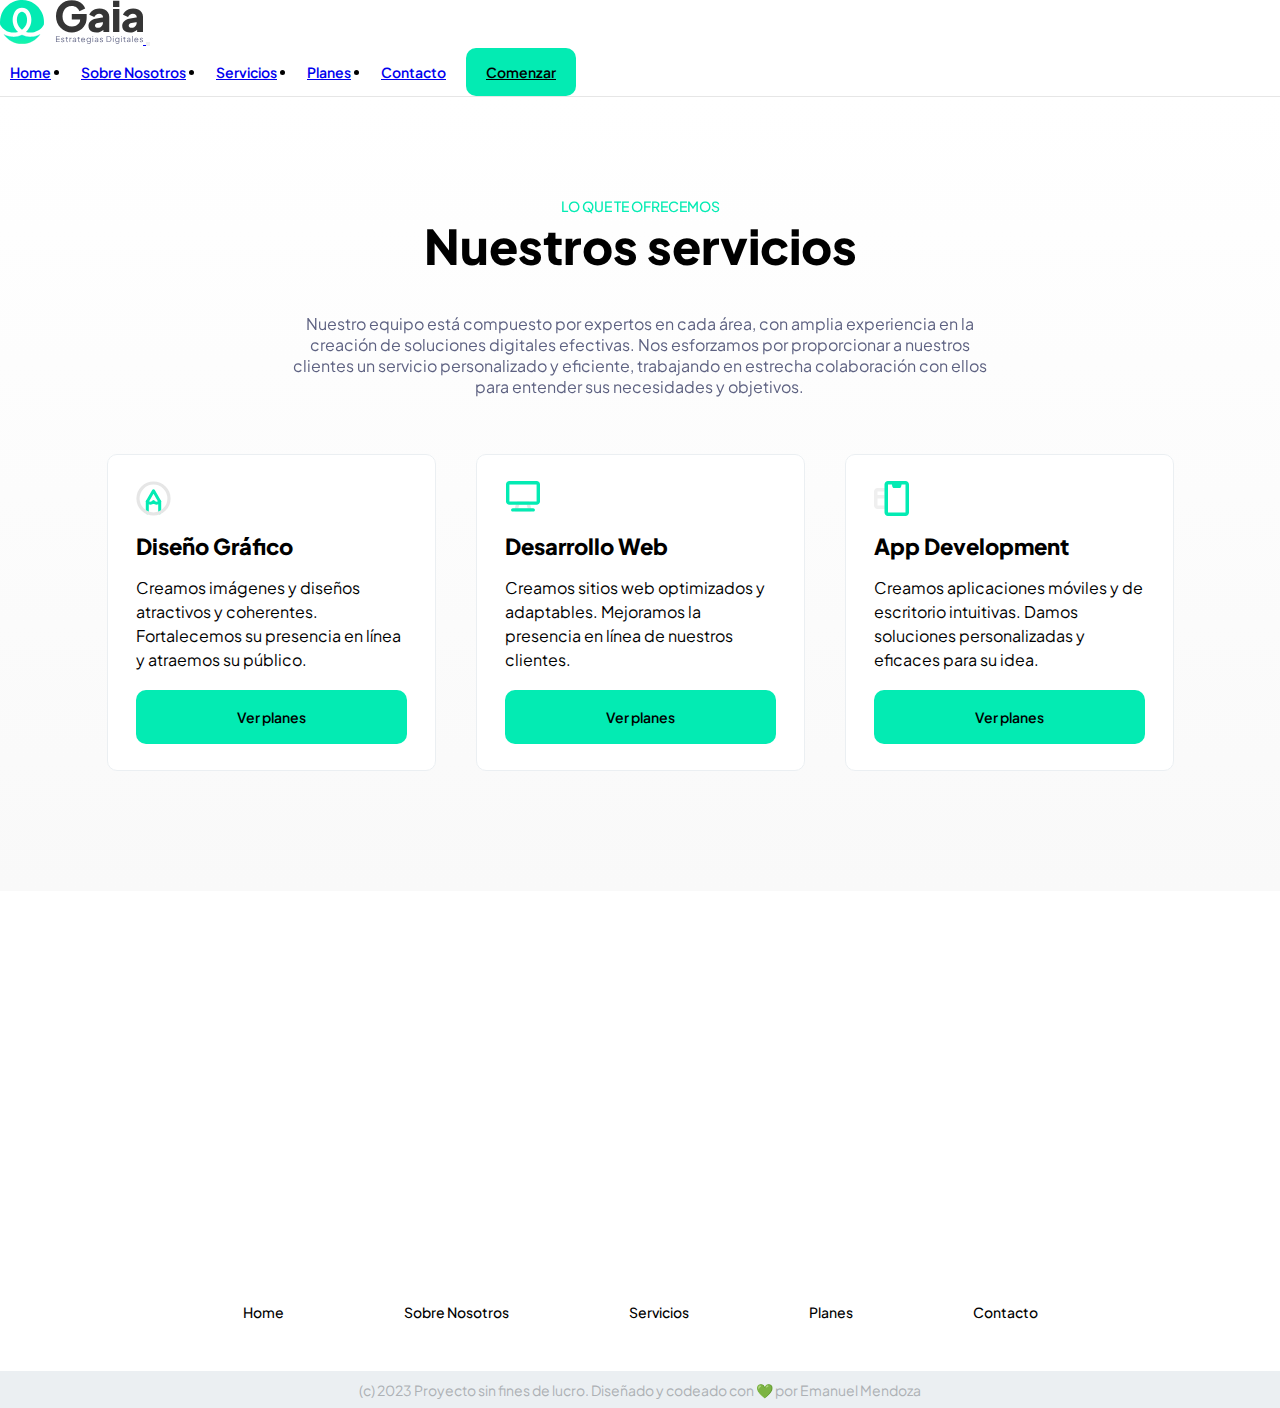
<file: pages/servicios.html>
<!DOCTYPE html>
<html lang="es">
<head>
    <meta charset="UTF-8">
    <meta http-equiv="X-UA-Compatible" content="IE=edge">
    <meta name="viewport" content="width=device-width, initial-scale=1.0">
    <title>GAIA - Estrategias Digitales</title>
    <meta name="description" content="Te ofrecemos servicios profesionales de diseño gráfico, desarrollo web y desarrollo de aplicaciones para ayudarte a crear soluciones digitales que se adapten al presupuesto y las necesidades de cada cliente. Con GAIA, tendrás un equipo de expertos que te acompañará en todo el proceso, desde el diseño hasta la implementación y el mantenimiento de tu proyecto digital.">
    <meta name="keywords" content="servicios, profesionales a tu alcance, servicios de calidad, desarrollo web, diseño gráfico, aplicaciones móviles, HTML, CSS, Responsive, objetivos de negocio, UX, UI">
    <link rel="stylesheet" href="../sass/main.css">
    <link href="https://cdn.jsdelivr.net/npm/bootstrap@5.3.0-alpha3/dist/css/bootstrap.min.css" rel="stylesheet" integrity="sha384-KK94CHFLLe+nY2dmCWGMq91rCGa5gtU4mk92HdvYe+M/SXH301p5ILy+dN9+nJOZ" crossorigin="anonymous">
    <link rel="preconnect" href="https://fonts.googleapis.com">
    <link rel="preconnect" href="https://fonts.gstatic.com" crossorigin>
    <link href="https://fonts.googleapis.com/css2?family=Plus+Jakarta+Sans:wght@200;300;400;500;600;700;800&display=swap" rel="stylesheet">
    <link rel="stylesheet" href="https://cdnjs.cloudflare.com/ajax/libs/animate.css/4.1.1/animate.min.css"/>
    <link href="https://unpkg.com/aos@2.3.1/dist/aos.css" rel="stylesheet">
    <link rel="icon" type="image/x-icon" href="../img/favicon.ico">

</head>
<body>
    <!-- Navbar -->

    <nav class="navbar navbar-expand-lg bg-body-tertiary">
        <div class="container-fluid">
        <a class="navbar-brand" href="../index.html">
            <img src="../img/logo-gaia.svg" alt="logo">
        </a>
        <button class="navbar-toggler" type="button" data-bs-toggle="collapse" data-bs-target="#navbarNavDropdown" aria-controls="navbarNavDropdown" aria-expanded="false" aria-label="Toggle navigation">
            <span class="navbar-toggler-icon"></span>
        </button>
        <div class="collapse navbar-collapse" id="navbarNavDropdown">
            <ul class="navbar-nav ms-auto">
                <li class="nav-item">
                    <a class="nav-link" aria-current="page" href="../index.html">Home</a>
                </li>
                <li class="nav-item">
                    <a class="nav-link" href="./quienes_somos.html">Sobre Nosotros</a>
                </li>
                <li class="nav-item">
                    <a class="nav-link active" href="./servicios.html">Servicios</a>
                </li>
                <li class="nav-item">
                    <a class="nav-link" href="./planes.html">Planes</a>
                </li>
                <li class="nav-item">
                    <a class="nav-link" href="./formulario_contacto.html">Contacto</a>
                </li>
                <a href="./planes.html" class="btn btn-primary">Comenzar</a>


            </ul>
        </div>
        </div>
    </nav>

<!-- Sección 4: Servicios -->

<section id="servicios">

    <div class="servicios-container">
    
        <div class="title-servicios">
            <div class="textos-servicios" data-aos="fade-up"
            data-aos-duration="2000">
                <p class="texto-top">LO QUE TE OFRECEMOS</p>
                <h2 class="texto-seccion">Nuestros servicios</h2>
                <p class="parrafo">Nuestro equipo está compuesto por expertos en cada área, con amplia experiencia en la creación de soluciones digitales efectivas. Nos esforzamos por proporcionar a nuestros clientes un servicio personalizado y eficiente, trabajando en estrecha colaboración con ellos para entender sus necesidades y objetivos.</p>
                
            </div>
            
        </div>
    
            <div class="tarjetas-grupo">
                <div class="tarjeta" data-aos="fade-zoom-in"
                data-aos-easing="ease-in-back"
                data-aos-duration="2000"
                data-aos-delay="10"
                data-aos-offset="0">
                    <img src="../img/lapiz.svg" alt="lapiz">
                    <h3>Diseño Gráfico</h3>
                    <p>
                        Creamos imágenes y diseños atractivos y coherentes. Fortalecemos su presencia en línea y atraemos su público.
                    </p>
                
                    <a href="./planes.html" class="boton-plan">Ver planes</a> 
                </div>
                
                <div class="tarjeta" data-aos="fade-zoom-in"
                data-aos-easing="ease-in-back"
                data-aos-duration="2200"
                data-aos-delay="50"
                data-aos-offset="0">
                    <img src="../img/pc.svg" alt="computadora">
                    <h3>Desarrollo Web</h3>
                    <p>
                        Creamos sitios web optimizados y adaptables. Mejoramos la presencia en línea de nuestros clientes.
                    </p>
                <a href="./planes.html" class="boton-plan">Ver planes</a> 
                </div>
    
                <div class="tarjeta" data-aos="fade-zoom-in"
                data-aos-easing="ease-in-back"
                data-aos-duration="2400"
                data-aos-delay="100"
                data-aos-offset="0">
                    <img src="../img/mobile.svg" alt="celular">
                    <h3>App Development</h3>
                    <p>
                        Creamos aplicaciones móviles y de escritorio intuitivas. Damos soluciones personalizadas y eficaces para su idea.
                    </p>
                    <a href="./planes.html" class="boton-plan">Ver planes</a> 
                </div>
            </div>
        </div>
    </div>
    
    </section>
    
<!-- Sección 7: Contacto por dudas -->

<section id="contacto">
    <div class="dudas-contacto" data-aos="fade-up"
    data-aos-duration="2000">
        <div class="textos-duda">
            <h2 class="titulo-duda">¿Alguna duda?</h2>
            <p class="parrafo-duda">Estaremos felices de poder contestarte.</p>
        </div>
        <div class="boton-contacto">
        <a href="./formulario_contacto.html" >Realizar una consulta</a>
        </div>
    </div>
</section>


<!-- Footer -->

<footer>
    <div class="logo-footer" data-aos="fade-zoom-in"
    data-aos-easing="ease-in-back"
    data-aos-duration="2000"
    data-aos-delay="10"
    data-aos-offset="0">
        <a href="#"><img src="../img/logo-gaia.svg" alt="Logo Gaia"></a>
    </div>
    <nav>
        <ul>
            <li><a href="../index.html">Home</a></li>
            <li><a href="./quienes_somos.html">Sobre Nosotros</a></li>
            <li><a href="./servicios.html">Servicios</a></li>
            <li><a href="./planes.html">Planes</a></li>
            <li><a href="./formulario_contacto.html">Contacto</a></li>
        </ul>
    </nav>
    <div class="copyright">
        <p>
            (c) 2023 Proyecto sin fines de lucro. Diseñado y codeado con 💚 por Emanuel Mendoza
        </p>
    </div>
</footer>


<script src="https://cdn.jsdelivr.net/npm/bootstrap@5.3.0-alpha1/dist/js/bootstrap.bundle.min.js" integrity="sha384-w76AqPfDkMBDXo30jS1Sgez6pr3x5MlQ1ZAGC+nuZB+EYdgRZgiwxhTBTkF7CXvN" crossorigin="anonymous"></script>

<script src="https://unpkg.com/aos@2.3.1/dist/aos.js"></script>
<script>
    AOS.init();
  </script>
</body>
</html>
</file>
<file: sass/main.css>
@charset "UTF-8";
/* vars */
* {
  margin: 0;
  padding: 0;
  box-sizing: border-box;
  font-family: "Plus Jakarta Sans", sans-serif;
}

body {
  font-family: "Plus Jakarta Sans", sans-serif;
}

/* Header */
.header-content {
  display: grid;
  grid-template-columns: repeat(12, 1fr);
  padding: 50px 0;
  margin: auto;
}
.header-content .text-all {
  grid-column: 2/6;
  display: flex;
  flex-direction: column;
  justify-content: center;
  width: 500px;
  animation: fadeIn;
  animation-duration: 3s;
}
.header-content .titulo {
  color: #000;
}
.header-content .titulo h1 {
  font-size: 64px;
  font-weight: 800;
  line-height: 64px;
}
.header-content .titulo .titulo-verde {
  color: #03EBB3;
}
.header-content .etiqueta {
  display: inline-block;
  width: 191px;
  background-color: #F2F2F2;
  color: #5E6282;
  border-radius: 38px;
  padding: 6px 16px;
  font-weight: 700;
  font-size: 14px;
  margin-bottom: 14px;
}
.header-content .etiqueta span {
  color: #03EBB3;
}
.header-content .etiqueta p {
  margin-bottom: 0;
}
.header-content .img-header {
  grid-column: 6/12;
  height: 609px;
  display: flex;
  align-items: center;
  justify-content: center;
  animation: fadeIn;
  animation-duration: 2s;
}
.header-content .img-header img {
  width: 100%;
}
.header-content .description {
  margin-top: 21px;
  margin-bottom: 35px;
  width: 499px;
}
.header-content .description p {
  font-style: normal;
  font-weight: 500;
  font-size: 16px;
  line-height: 24px;
  color: #5E6282;
  margin-bottom: 0;
}
.header-content .botones {
  width: 294px;
  display: flex;
  justify-content: space-between;
}
.header-content .botones .btn-contacto {
  background-color: #03EBB3;
  color: black;
  border: none;
  padding: 15px 20px;
  border-radius: 10px;
}
.header-content .botones .btn-contacto h3 {
  font-weight: 600;
  font-size: 14px;
  margin-bottom: 0;
}
.header-content .botones .btn-contacto a {
  text-decoration: none;
  color: #000;
}
.header-content .botones .btn-contacto:hover {
  background-color: #02DFAA;
}
.header-content .botones .btn-us {
  border: solid 1px #E6E6E6;
  padding: 15px 20px;
  border-radius: 10px;
}
.header-content .botones .btn-us h3 {
  font-weight: 600;
  font-size: 14px;
  margin-bottom: 0;
}
.header-content .botones .btn-us a {
  text-decoration: none;
  color: #000;
}
.header-content .botones .btn-us:hover {
  background-color: #f3f3f3;
}
.header-content .plus-info {
  margin-top: 25px;
}
.header-content .plus-info .plus-info-hijo {
  display: flex;
  align-items: center;
  color: #5E6282;
  margin-top: 12px;
}
.header-content .plus-info .plus-info-hijo p {
  margin-bottom: 0;
  margin-left: 6px;
  font-size: 14px;
}

.scroll-down {
  height: 50px;
  width: 30px;
  border: 2px solid #7a7a7a;
  position: absolute;
  left: 50%;
  bottom: 160px;
  border-radius: 50px;
  cursor: pointer;
}

.scroll-down::before,
.scroll-down::after {
  content: "";
  position: absolute;
  top: 20%;
  left: 50%;
  height: 10px;
  width: 10px;
  transform: translate(-50%, -100%) rotate(45deg);
  border: 2px solid #bbbbbb;
  border-top: transparent;
  border-left: transparent;
  animation: scroll-down 1s ease-in-out infinite;
}

.scroll-down::before {
  top: 30%;
  animation-delay: 0.3s;
  /* animation: scroll-down 1s ease-in-out infinite; */
}

@keyframes scroll-down {
  0% {
    /* top:20%; */
    opacity: 0;
  }
  30% {
    opacity: 1;
  }
  60% {
    opacity: 1;
  }
  100% {
    top: 90%;
    opacity: 0;
  }
}
@media screen and (max-width: 1000px) {
  .scroll-down {
    display: none;
  }
}
@media screen and (max-width: 800px) {
  .header-content {
    padding: 50px 50px;
    display: flex;
    flex-direction: column;
  }
  .header-content .img-header {
    padding-top: 20px;
    height: auto;
  }
  .header-content .text-all {
    grid-column: 2/6;
    display: flex;
    flex-direction: column;
    justify-content: center;
    align-items: center;
    width: auto;
  }
  .header-content .titulo h1 {
    text-align: center;
  }
  .header-content .botones {
    width: 294px;
    display: flex;
    flex-direction: row;
    flex-wrap: wrap;
  }
  .header-content .description {
    margin-top: 21px;
    margin-bottom: 35px;
    width: auto;
    text-align: center;
  }
}
@media screen and (max-width: 480px) {
  .header-content .img-header {
    padding-top: 50px;
    height: auto;
  }
}
/* Section 2: Información */
.info {
  background: linear-gradient(180deg, #fff 50%, #F8F8F8 50%);
  margin-top: 50px;
}
.info .grid {
  display: flex;
  justify-content: center;
}
.info .grid .items {
  background-color: #ffffff;
  display: flex;
  height: 100%;
  width: auto;
  justify-content: space-evenly;
  align-items: center;
  border: solid 1px #E6E6E6;
  border-radius: 10px;
}
.info .grid .items .item {
  overflow: hidden;
  height: 190px;
  padding: 32px 10px;
  text-align: center;
  border-radius: 4px;
  width: 280px;
}
.info .grid .items .item p {
  font-size: 14px;
  color: #5E6282;
  margin-bottom: 0;
}
.info .grid .items .item .titulos-info {
  margin-top: 20px;
  font-size: 40px;
  font-weight: 800;
}

@media screen and (max-width: 1120px) {
  .grid .items {
    display: flex;
    flex-wrap: wrap;
    max-width: 600px;
  }
  .grid .items .item {
    width: 200px;
  }
}
@media screen and (max-width: 800px) {
  .grid .items {
    display: flex;
    flex-wrap: wrap;
    max-width: 600px;
  }
  .grid .items .item {
    width: 200px;
  }
}
@media screen and (max-width: 600px) {
  .grid .items {
    display: flex;
    flex-direction: column;
    width: 120px;
  }
  .grid .items .item {
    width: 100px;
  }
}
@media screen and (max-width: 480px) {
  .grid .items {
    display: flex;
    flex-direction: column;
    width: 120px;
  }
  .grid .items .item {
    width: 100px;
  }
}
@media screen and (max-width: 400px) {
  .grid .items {
    display: flex;
    flex-direction: column;
    width: 120px;
  }
  .grid .items .item {
    width: 100px;
  }
}
/* Section 3: Quienes Somos */
.quienes-somos {
  display: flex;
  justify-content: center;
  text-align: center;
  background-color: #F8F8F8;
  padding-top: 130px;
  padding-bottom: 120px;
}
.quienes-somos .textos-quienes-somos {
  width: 80%;
  text-align: center;
}
.quienes-somos .textos-quienes-somos .texto-top {
  font-size: 14px;
  font-weight: 500;
  color: #03EBB3;
  margin-bottom: 0;
}
.quienes-somos .textos-quienes-somos .texto-seccion {
  font-size: 48px;
  font-weight: 800;
}
.quienes-somos .textos-quienes-somos .parrafo {
  padding-top: 37px;
  padding-bottom: 65px;
  font-size: 16px;
  font-weight: 400;
  color: #5E6282;
  margin-bottom: 0;
}
.quienes-somos .textos-quienes-somos .boton {
  height: 40px;
}
.quienes-somos .textos-quienes-somos .boton .cta {
  background-color: #03EBB3;
  text-decoration: none;
  color: black;
  border: none;
  padding: 15px 20px;
  border-radius: 10px;
  font-weight: 600;
  font-size: 14px;
}
.quienes-somos .textos-quienes-somos .boton .cta:hover {
  background-color: #02DFAA;
}

@media screen and (max-width: 800px) {
  .quienes-somos {
    padding-top: 90px;
    padding-bottom: 90px;
  }
}
@media screen and (max-width: 600px) {
  .quienes-somos {
    padding-top: 70px;
    padding-bottom: 70px;
  }
}
/* Sección 4: Servicios */
.servicios-container {
  background: linear-gradient(180deg, rgba(217, 217, 217, 0) 0%, rgba(255, 255, 255, 0) 0.01%, #F9F9F9 100%);
  padding-top: 100px;
  padding-bottom: 100px;
}
.servicios-container .title-servicios {
  display: flex;
  justify-content: center;
}
.servicios-container .title-servicios .textos-servicios {
  display: flex;
  flex-direction: column;
  justify-content: center;
  align-items: center;
  width: 80%;
}
.servicios-container .title-servicios .textos-servicios .texto-top {
  font-size: 14px;
  font-weight: 500;
  color: #03EBB3;
  margin-bottom: 0;
}
.servicios-container .title-servicios .textos-servicios .texto-seccion {
  font-size: 48px;
  font-weight: 800;
  text-align: center;
}
.servicios-container .title-servicios .textos-servicios .parrafo {
  padding-top: 37px;
  padding-bottom: 37px;
  font-size: 16px;
  font-weight: 400;
  color: #5E6282;
  margin-bottom: 0;
  text-align: center;
  width: 70%;
}
.servicios-container .tarjetas-grupo {
  display: flex;
  justify-content: center;
}
.servicios-container .tarjetas-grupo .tarjeta {
  background-color: rgb(255, 255, 255);
  padding: 26px 28px;
  margin: 20px;
  display: flex;
  flex-direction: column;
  gap: 18px;
  border: #EBEFF2 1px solid;
  border-radius: 10px;
  width: 329px;
  line-height: 150%;
  align-items: left;
}
.servicios-container .tarjetas-grupo .tarjeta h3 {
  font-size: 22px;
  font-weight: 800;
}
.servicios-container .tarjetas-grupo .tarjeta img {
  width: 35px;
}
.servicios-container .tarjetas-grupo .tarjeta .boton-plan {
  background-color: #03EBB3;
  color: black;
  border: none;
  padding: 15px 20px;
  border-radius: 10px;
  width: 100%;
  text-align: center;
  text-decoration: none;
  font-size: 14px;
  font-weight: 600;
}
.servicios-container .tarjetas-grupo .tarjeta .boton-plan:hover {
  background-color: #02DFAA;
}

@media screen and (max-width: 1000px) {
  .tarjetas-grupo {
    display: flex;
    flex-direction: row;
    flex-wrap: wrap;
    justify-content: center;
    align-items: center;
  }
  .nuestros-servicios {
    padding: 100px 40px;
  }
  .title-servicios .textos-servicios .parrafo {
    width: 80% !important;
  }
}
@media screen and (max-width: 800px) {
  .tarjetas-grupo {
    display: flex;
    flex-direction: column;
    justify-content: center;
    align-items: center;
  }
  .title-servicios .textos-servicios .parrafo {
    width: 90% !important;
  }
}
/* Sección 5: Qué dicen de nosotros */
.que-dicen-nosotros {
  display: flex;
  flex-direction: column;
  text-align: center;
  background: linear-gradient(180deg, rgba(217, 217, 217, 0) 0%, rgba(255, 255, 255, 0) 0.01%, #F9F9F9 100%);
  padding: 100px 0 100px 0;
}
.que-dicen-nosotros .texto-seccion {
  padding-bottom: 62px;
}
.que-dicen-nosotros .texto-seccion .texto-top {
  font-size: 14px;
  font-weight: 500;
  color: #03EBB3;
  margin-bottom: 0;
  margin-top: 0;
}
.que-dicen-nosotros .texto-seccion h2 {
  font-size: 48px;
  font-weight: 800;
}
.que-dicen-nosotros .texto-seccion h2 .emoji {
  font-size: 38px;
  margin-bottom: 4px;
}
.que-dicen-nosotros .texto-seccion p {
  color: #5E6282;
  margin-bottom: 0;
  margin-top: 37px;
}
.que-dicen-nosotros .opiniones-grupo {
  display: flex;
  flex-direction: row;
  justify-content: center;
}
.que-dicen-nosotros .opiniones-grupo .opinion {
  background-color: white;
  border: solid 1px #EBEFF2;
  border-radius: 10px;
  padding: 28px;
  margin: 20px;
  width: 340px;
  display: flex;
  flex-direction: column;
  justify-content: start;
}
.que-dicen-nosotros .opiniones-grupo .opinion .estrellas {
  width: 121px;
}
.que-dicen-nosotros .opiniones-grupo .opinion p {
  font-size: 16px;
  font-weight: 400;
  margin-top: 10px;
  text-align: start;
}
.que-dicen-nosotros .opiniones-grupo .user {
  display: flex;
}
.que-dicen-nosotros .opiniones-grupo .user .imagen-usuario {
  margin-right: 15px;
}
.que-dicen-nosotros .opiniones-grupo .user .texto-opinion .usuario {
  font-size: 16px;
  font-weight: 600;
  margin-bottom: 0;
}
.que-dicen-nosotros .opiniones-grupo .user .texto-opinion .profesion {
  font-size: 16px;
  font-weight: 400;
  margin-top: 0;
}

@media screen and (max-width: 1200px) {
  .texto-seccion {
    width: 80%;
    display: flex;
    flex-direction: column;
    justify-content: center;
    align-items: center;
    margin: auto;
  }
  .opiniones-grupo {
    flex-wrap: wrap;
  }
}
@media screen and (max-width: 800px) {
  .opiniones-grupo {
    flex-direction: column;
    align-items: center;
  }
}
/* Sección 6: Planes */
.planes {
  padding-top: 100px;
  padding-bottom: 100px;
}
.planes .texto-seccion-planes {
  display: flex;
  flex-direction: column;
  text-align: center;
}
.planes .texto-seccion-planes .texto-superior {
  font-size: 14px;
  font-weight: 500;
  color: #03EBB3;
  margin-bottom: 0;
  margin-top: 0;
}
.planes .texto-seccion-planes h2 {
  font-size: 48px;
  font-weight: 800;
}
.planes .texto-seccion-planes .parrafo {
  width: 50%;
  margin: auto;
}
.planes .planes-grupo {
  display: flex;
  gap: 60px;
  justify-content: center;
  padding-top: 62px;
  padding-bottom: 62px;
}
.planes .planes-grupo .plan {
  border: solid 1px #EBEFF2;
  padding: 26px;
  width: 329px;
  border-radius: 10px;
  color: #5E6282;
  display: flex;
  flex-direction: column;
  height: 100%;
}
.planes .planes-grupo .plan .titulo-plan {
  font-size: 22px;
  font-weight: 700;
  padding-bottom: 18px;
}
.planes .planes-grupo .plan ul {
  padding-bottom: 18px;
}
.planes .planes-grupo .plan .precio {
  font-size: 36px;
  font-weight: 800;
  width: 100%;
  text-align: center;
  padding-bottom: 18px;
}
.planes .planes-grupo .plan .precio .simbolo {
  font-size: 18px;
}
.planes .planes-grupo .plan .boton-plan {
  background-color: #03EBB3;
  color: black;
  border: none;
  padding: 15px 20px;
  border-radius: 10px;
  width: 100%;
  text-decoration: none;
  font-size: 14px;
  font-weight: 600;
  text-align: center;
}
.planes .planes-grupo .plan .boton-plan:hover {
  background-color: #02DFAA;
}

.disclaimer p {
  font-size: 16px;
  font-weight: 400;
  color: #ADB1B5;
  text-align: center;
}

@media screen and (max-width: 1200px) {
  .disclaimer {
    width: 90%;
    margin: auto;
  }
  .planes-grupo {
    flex-wrap: wrap;
  }
}
@media screen and (max-width: 800px) {
  .planes-grupo {
    flex-direction: column;
    justify-content: center;
    align-items: center;
  }
}
/* Sección 7: Contacto por dudas */
.dudas-contacto {
  border-radius: 10px;
  display: flex;
  flex-direction: column;
  align-items: center;
  justify-content: center;
  padding-top: 48px;
  padding-bottom: 48px;
  width: 1278px;
  margin: auto;
  background-image: url(../img/bg-contact.svg);
}
.dudas-contacto .textos-duda {
  text-align: center;
}
.dudas-contacto .textos-duda .titulo-duda {
  font-size: 36px;
  font-weight: 700;
  text-align: center;
  color: white;
}
.dudas-contacto .textos-duda .parrafo-duda {
  font-size: 16px;
  font-weight: 400;
  color: white;
}
.dudas-contacto .boton-contacto {
  align-items: center;
  padding: 15px 53px;
  border: solid 1px white;
  border-radius: 10px;
  width: 265px;
  text-align: center;
  cursor: pointer;
}
.dudas-contacto .boton-contacto a {
  text-decoration: none;
  color: white;
}
.dudas-contacto .boton-contacto:hover {
  background: rgba(255, 255, 255, 0.1);
}

@media screen and (max-width: 1440px) {
  .dudas-contacto {
    width: 90%;
  }
}
@media screen and (max-width: 1200px) {
  .dudas-contacto {
    width: 90%;
  }
}
/* Navbar */
.navbar {
  border-bottom: 1px solid #E6E6E6;
}

.navbar-nav.ms-auto {
  display: flex;
  align-items: center;
}
.navbar-nav.ms-auto .nav-item {
  font-family: "Plus Jakarta Sans", sans-serif;
  font-size: 14px;
  font-weight: 600;
  padding-left: 10px;
  padding-right: 20px;
}
.navbar-nav.ms-auto .btn.btn-primary {
  background-color: #03EBB3;
  color: black;
  border: none;
  padding: 15px 20px;
  border-radius: 10px;
  font-weight: 600;
  font-family: "Plus Jakarta Sans", sans-serif;
  font-size: 14px;
}
.navbar-nav.ms-auto .btn.btn-primary:hover {
  background-color: #02DFAA;
}

/* Footer */
footer {
  display: flex;
  justify-content: center;
  align-items: center;
  flex-direction: column;
}
footer .logo-footer img {
  width: 190px;
  padding-top: 85px;
}
footer nav ul {
  display: flex;
  display: flex;
  align-items: center;
  flex-direction: row;
  list-style: none;
}
footer nav ul li {
  padding: 50px 60px;
  font-weight: 500;
  font-size: 14px;
  color: #5E6282;
}
footer nav ul li a {
  text-decoration: none;
  color: #000000;
}
footer .copyright {
  background-color: #EBEFF2;
  width: 100%;
  height: 37px;
  display: flex;
  align-items: center;
  justify-content: center;
  color: #7B7F8C;
}
footer .copyright p {
  margin: 0 0;
  font-size: 14px;
  font-weight: 400;
  color: #ADB1B5;
}

@media (max-width: 1000px) {
  footer .logo-footer {
    display: flex;
    align-items: center;
  }
  footer nav ul {
    padding-left: 0;
    display: flex;
    flex-direction: column;
  }
  footer nav ul li {
    padding: 20px 60px;
  }
  footer .copyright {
    text-align: center;
    height: 65px;
  }
}
* {
  margin: 0;
  padding: 0;
  box-sizing: border-box;
  font-family: "Plus Jakarta Sans", sans-serif;
}

body {
  font-family: "Plus Jakarta Sans", sans-serif;
}

/* Navbar */
.navbar {
  border-bottom: 1px solid #E6E6E6;
}

.navbar-nav.ms-auto {
  display: flex;
  align-items: center;
}
.navbar-nav.ms-auto .nav-item {
  font-family: "Plus Jakarta Sans", sans-serif;
  font-size: 14px;
  font-weight: 600;
  padding-left: 10px;
  padding-right: 20px;
}
.navbar-nav.ms-auto .btn.btn-primary {
  background-color: #03EBB3;
  color: black;
  border: none;
  padding: 15px 20px;
  border-radius: 10px;
  font-weight: 600;
  font-family: "Plus Jakarta Sans", sans-serif;
  font-size: 14px;
}
.navbar-nav.ms-auto .btn.btn-primary:hover {
  background-color: #02DFAA;
}

/* Footer */
footer {
  display: flex;
  justify-content: center;
  align-items: center;
  flex-direction: column;
}
footer .logo-footer img {
  width: 190px;
  padding-top: 85px;
}
footer nav ul {
  display: flex;
  display: flex;
  align-items: center;
  flex-direction: row;
  list-style: none;
}
footer nav ul li {
  padding: 50px 60px;
  font-weight: 500;
  font-size: 14px;
  color: #5E6282;
}
footer nav ul li a {
  text-decoration: none;
  color: #000000;
}
footer .copyright {
  background-color: #EBEFF2;
  width: 100%;
  height: 37px;
  display: flex;
  align-items: center;
  justify-content: center;
  color: #7B7F8C;
}
footer .copyright p {
  margin: 0 0;
  font-size: 14px;
  font-weight: 400;
  color: #ADB1B5;
}

@media (max-width: 1000px) {
  footer .logo-footer {
    display: flex;
    align-items: center;
  }
  footer nav ul {
    padding-left: 0;
    display: flex;
    flex-direction: column;
  }
  footer nav ul li {
    padding: 20px 60px;
  }
  footer .copyright {
    text-align: center;
    height: 65px;
  }
}
.head-nosotros {
  display: flex;
  flex-direction: column;
  justify-content: center;
  text-align: center;
  padding-top: 100px;
  padding-bottom: 120px;
}
.head-nosotros .text-top {
  font-size: 14px;
  font-weight: 500;
  color: #03EBB3;
  margin-bottom: 0;
}
.head-nosotros .texto-seccion {
  font-size: 48px;
  font-weight: 800;
}
.head-nosotros .texto-seccion .emoji {
  font-size: 38px;
  margin-bottom: 4px;
}
.head-nosotros .textos-parrafos {
  width: 70%;
  margin: auto;
  padding-top: 37px;
}
.head-nosotros .textos-parrafos .parrafo {
  color: #5E6282;
  margin: auto;
  margin-bottom: 0;
  padding-top: 2px;
  width: 75%;
  text-align: center;
  color: #5E6282;
}

.grid-container {
  display: flex;
  flex-direction: column;
  align-items: center;
  gap: 40px;
  margin-bottom: 40px;
}
.grid-container .fila-container {
  display: flex;
  flex-direction: row;
  padding-left: 60px;
  padding-right: 60px;
  padding-top: 40px;
  padding-bottom: 40px;
  justify-content: center;
  width: 67.5%;
  border-radius: 10px;
}
.grid-container .fila-container .grid-hijo {
  width: 100%;
}
.grid-container .fila-container .grid-hijo .titulo-equipo {
  padding-left: 40px;
}
.grid-container .fila-container .grid-hijo .parrafo-equipo {
  padding-left: 40px;
}
.grid-container .fila-container .img-fila-historia {
  width: 100%;
  border-radius: 10px;
  background-image: url(../img/quienes-somos1.png);
}
.grid-container .fila-container .img-fila-equipo {
  width: 100%;
  border-radius: 10px;
  background-image: url(../img/quienes-somos2.png);
}
.grid-container .fila-container .img-fila-filosofia {
  width: 100%;
  border-radius: 10px;
  background-image: url(../img/quienes-somos3.png);
}
.grid-container .fila-diferente {
  background-color: #F8F8F8;
}
.grid-container .fila-invertida {
  flex-direction: row-reverse;
}
.grid-container .img-fila {
  display: flex;
  align-items: center;
  justify-content: center;
}
.grid-container .grid-hijo p {
  padding-top: 20px;
  line-height: 150%;
  font-weight: 400;
  font-size: 16px;
  width: 90%;
  color: #5E6282;
}
.grid-container .grid-hijo h2 {
  font-size: 32px;
  font-weight: 700;
}

@media (max-width: 1500px) {
  .grid-container .fila-container {
    display: flex;
    flex-direction: column;
    gap: 20px;
    width: 90%;
  }
  .grid-container .fila-container .grid-hijo {
    display: flex;
    flex-direction: column;
  }
  .grid-container .fila-diferente {
    display: flex;
    flex-direction: column;
    gap: 20px;
  }
}
@media (max-width: 1500px) {
  .head-nosotros .textos-parrafos {
    width: 100%;
  }
  .head-nosotros .textos-parrafos .parrafo {
    width: 70%;
  }
}
* {
  margin: 0;
  padding: 0;
  box-sizing: border-box;
  font-family: "Plus Jakarta Sans", sans-serif;
}

body {
  font-family: "Plus Jakarta Sans", sans-serif;
}

/* Navbar */
.navbar {
  border-bottom: 1px solid #E6E6E6;
}

.navbar-nav.ms-auto {
  display: flex;
  align-items: center;
}
.navbar-nav.ms-auto .nav-item {
  font-family: "Plus Jakarta Sans", sans-serif;
  font-size: 14px;
  font-weight: 600;
  padding-left: 10px;
  padding-right: 20px;
}
.navbar-nav.ms-auto .btn.btn-primary {
  background-color: #03EBB3;
  color: black;
  border: none;
  padding: 15px 20px;
  border-radius: 10px;
  font-weight: 600;
  font-family: "Plus Jakarta Sans", sans-serif;
  font-size: 14px;
}
.navbar-nav.ms-auto .btn.btn-primary:hover {
  background-color: #02DFAA;
}

/* Footer */
footer {
  display: flex;
  justify-content: center;
  align-items: center;
  flex-direction: column;
}
footer .logo-footer img {
  width: 190px;
  padding-top: 85px;
}
footer nav ul {
  display: flex;
  display: flex;
  align-items: center;
  flex-direction: row;
  list-style: none;
}
footer nav ul li {
  padding: 50px 60px;
  font-weight: 500;
  font-size: 14px;
  color: #5E6282;
}
footer nav ul li a {
  text-decoration: none;
  color: #000000;
}
footer .copyright {
  background-color: #EBEFF2;
  width: 100%;
  height: 37px;
  display: flex;
  align-items: center;
  justify-content: center;
  color: #7B7F8C;
}
footer .copyright p {
  margin: 0 0;
  font-size: 14px;
  font-weight: 400;
  color: #ADB1B5;
}

@media (max-width: 1000px) {
  footer .logo-footer {
    display: flex;
    align-items: center;
  }
  footer nav ul {
    padding-left: 0;
    display: flex;
    flex-direction: column;
  }
  footer nav ul li {
    padding: 20px 60px;
  }
  footer .copyright {
    text-align: center;
    height: 65px;
  }
}
* {
  margin: 0;
  padding: 0;
  box-sizing: border-box;
  font-family: "Plus Jakarta Sans", sans-serif;
}

body {
  font-family: "Plus Jakarta Sans", sans-serif;
}

/* Navbar */
.navbar {
  border-bottom: 1px solid #E6E6E6;
}

.navbar-nav.ms-auto {
  display: flex;
  align-items: center;
}
.navbar-nav.ms-auto .nav-item {
  font-family: "Plus Jakarta Sans", sans-serif;
  font-size: 14px;
  font-weight: 600;
  padding-left: 10px;
  padding-right: 20px;
}
.navbar-nav.ms-auto .btn.btn-primary {
  background-color: #03EBB3;
  color: black;
  border: none;
  padding: 15px 20px;
  border-radius: 10px;
  font-weight: 600;
  font-family: "Plus Jakarta Sans", sans-serif;
  font-size: 14px;
}
.navbar-nav.ms-auto .btn.btn-primary:hover {
  background-color: #02DFAA;
}

/* Footer */
footer {
  display: flex;
  justify-content: center;
  align-items: center;
  flex-direction: column;
}
footer .logo-footer img {
  width: 190px;
  padding-top: 85px;
}
footer nav ul {
  display: flex;
  display: flex;
  align-items: center;
  flex-direction: row;
  list-style: none;
}
footer nav ul li {
  padding: 50px 60px;
  font-weight: 500;
  font-size: 14px;
  color: #5E6282;
}
footer nav ul li a {
  text-decoration: none;
  color: #000000;
}
footer .copyright {
  background-color: #EBEFF2;
  width: 100%;
  height: 37px;
  display: flex;
  align-items: center;
  justify-content: center;
  color: #7B7F8C;
}
footer .copyright p {
  margin: 0 0;
  font-size: 14px;
  font-weight: 400;
  color: #ADB1B5;
}

@media (max-width: 1000px) {
  footer .logo-footer {
    display: flex;
    align-items: center;
  }
  footer nav ul {
    padding-left: 0;
    display: flex;
    flex-direction: column;
  }
  footer nav ul li {
    padding: 20px 60px;
  }
  footer .copyright {
    text-align: center;
    height: 65px;
  }
}
.container-servicios {
  display: flex;
  flex-direction: column;
  justify-content: center;
  align-items: center;
  padding-top: 100px;
}
.container-servicios .texto-seccion .texto-top {
  font-size: 14px;
  font-weight: 600;
  color: #03EBB3;
  text-align: center;
  margin-bottom: 0;
}
.container-servicios .texto-seccion .titulo-consulta {
  font-size: 48px;
  font-weight: 800;
}
.container-servicios .texto-seccion .titulo-consulta .emoji {
  font-size: 38px;
  margin-bottom: 4px;
}
.container-servicios .texto-seccion .parrafo-consulta {
  color: #5E6282;
  padding-top: 37px;
}

.container {
  padding-top: 100px;
  padding-bottom: 100px;
}
.container .form-control {
  height: 50px;
}
.container #inputMessage {
  min-height: 150px;
}
.container .form-label {
  font-size: 14px;
  color: #5E6282;
}

.btn.bg-custom {
  background-color: #03EBB3;
  color: black;
  border: none;
  padding: 15px 40px;
  border-radius: 10px !important;
  font-weight: 600;
  font-family: "Plus Jakarta Sans", sans-serif;
  font-size: 14px;
  width: 100%;
}

.btn.bg-custom:hover {
  background-color: #02DFAA;
}/*# sourceMappingURL=main.css.map */
</file>
